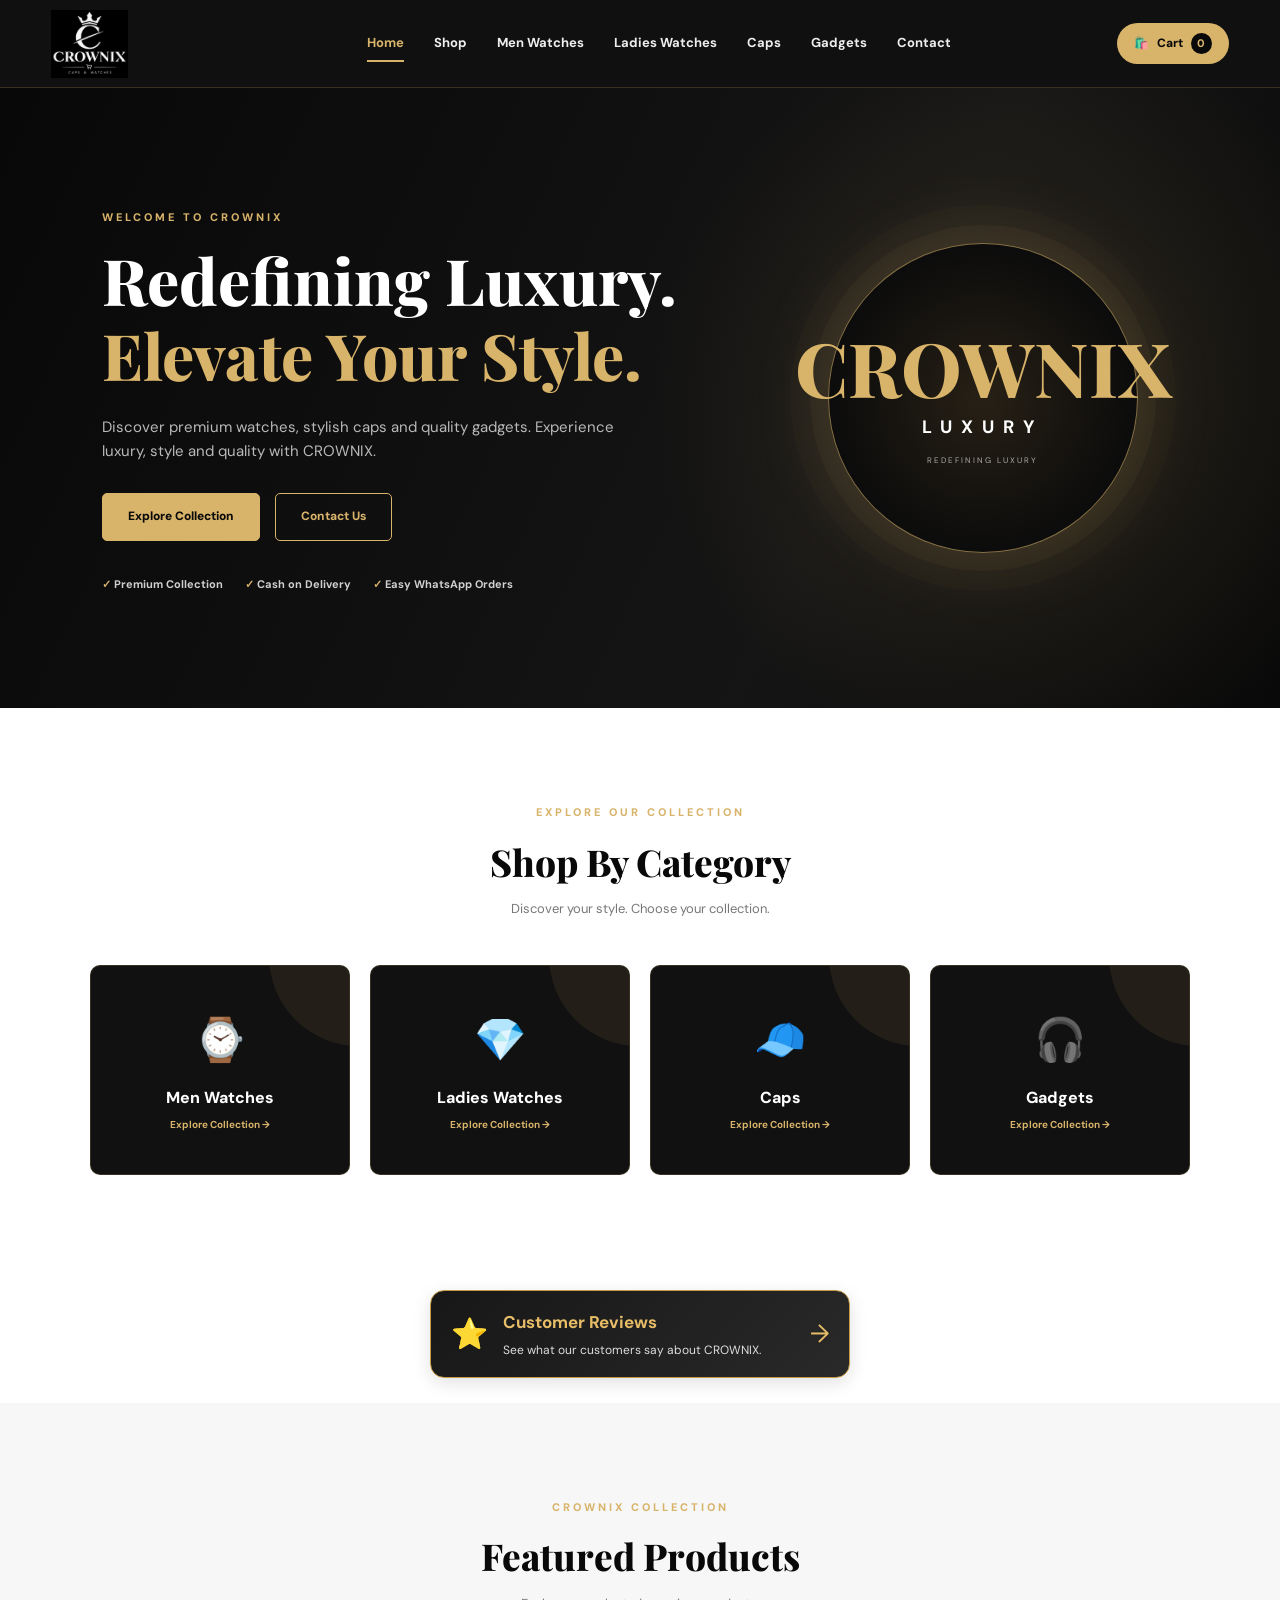
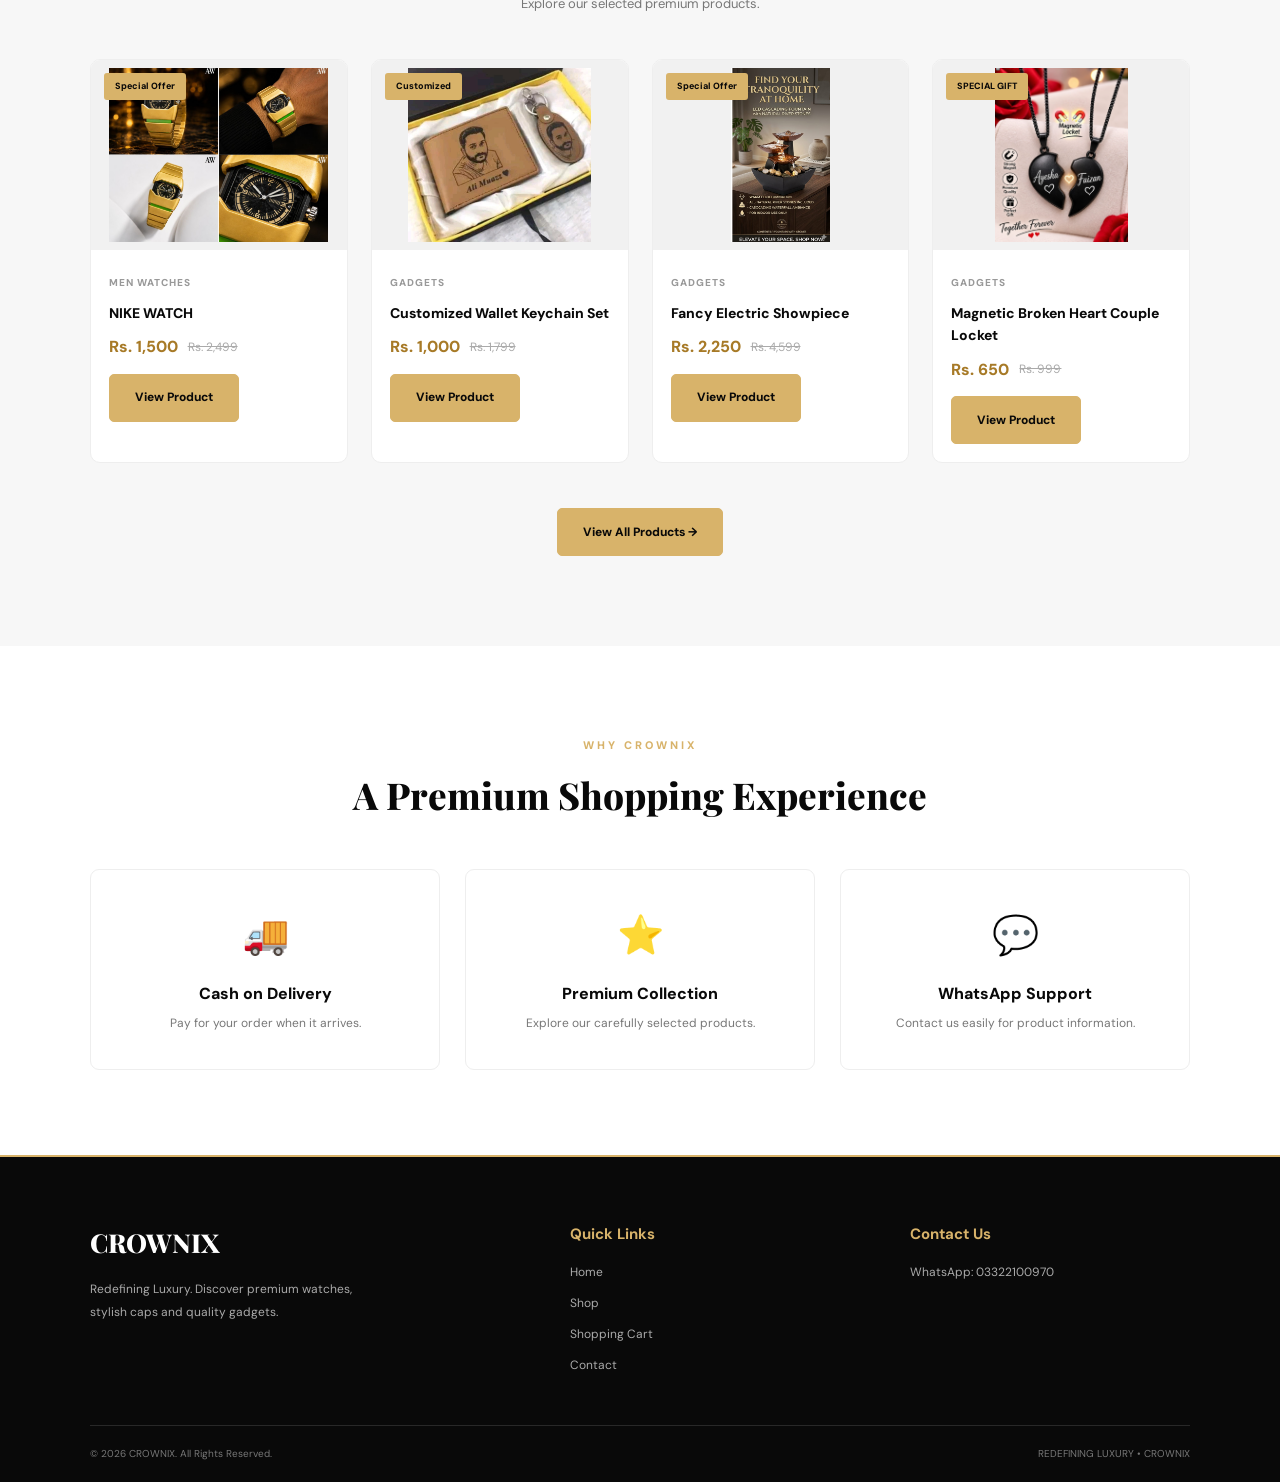
<file: index.html>
<!DOCTYPE html>
<html lang="en">

<head>
    <meta charset="UTF-8">
    <meta name="viewport" content="width=device-width, initial-scale=1.0">

    <title>CROWNIX | Premium Luxury Store</title>

    <meta name="description"
        content="Discover premium men's watches, ladies watches, stylish caps and quality gadgets at CROWNIX. Redefining Luxury.">

    <link rel="preconnect" href="https://fonts.googleapis.com">
    <link rel="preconnect" href="https://fonts.gstatic.com" crossorigin>

    <link href="https://fonts.googleapis.com/css2?family=DM+Sans:wght@400;500;600;700;800&family=Playfair+Display:wght@400;500;600;700;800&display=swap"
        rel="stylesheet">
<link rel="icon" href="Screenshot 2026-11-19 183414.png" type="image/png">

    <link rel="stylesheet" href="style.css">

</head>

<body>

    <!-- HEADER -->
    <header class="site-header">

        <div class="header-container">

            <a href="index.html" class="brand">
                <img
                    src="Screenshot 2026-11-19 183414.png"
                    alt="CROWNIX Logo"
                    class="brand-logo"
                >
            </a>

            <nav class="main-nav" id="mainNav">
                <a href="index.html" class="active">Home</a>
                <a href="shop.html">Shop</a>
                <a href="shop.html?category=Men Watches">Men Watches</a>
                <a href="shop.html?category=Ladies Watches">Ladies Watches</a>
                <a href="shop.html?category=Caps">Caps</a>
                <a href="shop.html?category=Gadgets">Gadgets</a>
                <a href="contact.html">Contact</a>
            </nav>

            <div class="header-actions">

                <a href="cart.html" class="cart-button">
                    <span>🛍️</span>
                    <span>Cart</span>
                    <span class="cart-count" id="cartCount">0</span>
                </a>

                <button class="menu-toggle" id="menuToggle" aria-label="Open menu">
                    ☰
                </button>

            </div>

        </div>

    </header>


    <!-- HERO SECTION -->
    <main>

        <section class="hero-section">

            <div class="hero-content">

                <span class="hero-tag">WELCOME TO CROWNIX</span>

                <h1>
                    Redefining Luxury.
                    <span>Elevate Your Style.</span>
                </h1>

                <p>
                    Discover premium watches, stylish caps and
                    quality gadgets. Experience luxury, style
                    and quality with CROWNIX.
                </p>

                <div class="hero-buttons">

                    <a href="shop.html" class="btn btn-primary">
                        Explore Collection
                    </a>

                    <a href="contact.html" class="btn btn-outline">
                        Contact Us
                    </a>

                </div>

                <div class="hero-features">
                    <span>✓ Premium Collection</span>
                    <span>✓ Cash on Delivery</span>
                    <span>✓ Easy WhatsApp Orders</span>
                </div>

            </div>


            <div class="hero-decoration">

                <div class="hero-circle">

                    <span>CROWNIX</span>

                    <strong>LUXURY</strong>

                    <small>REDEFINING LUXURY</small>

                </div>

            </div>

        </section>


        <!-- CATEGORIES -->
        <section class="categories-section">

            <div class="section-heading">

                <span class="section-tag">EXPLORE OUR COLLECTION</span>

                <h2>Shop By Category</h2>

                <p>Discover your style. Choose your collection.</p>

            </div>


            <div class="category-grid">

                <a href="shop.html?category=Men Watches" class="category-card">

                    <span class="category-icon">⌚</span>

                    <h3>Men Watches</h3>

                    <span>Explore Collection →</span>

                </a>


                <a href="shop.html?category=Ladies Watches" class="category-card">

                    <span class="category-icon">💎</span>

                    <h3>Ladies Watches</h3>

                    <span>Explore Collection →</span>

                </a>


                <a href="shop.html?category=Caps" class="category-card">

                    <span class="category-icon">🧢</span>

                    <h3>Caps</h3>

                    <span>Explore Collection →</span>

                </a>


                <a href="shop.html?category=Gadgets" class="category-card">

                    <span class="category-icon">🎧</span>

                    <h3>Gadgets</h3>

                    <span>Explore Collection →</span>

                </a>

            </div>

        </section>


        <!-- CUSTOMER REVIEWS BOX -->
        <a href="reviews.html" class="review-link-box">

            <div class="review-box-icon">⭐</div>

            <div class="review-box-content">

                <h3>Customer Reviews</h3>

                <p>See what our customers say about CROWNIX.</p>

            </div>

            <span class="review-box-arrow">→</span>

        </a>


        <!-- FEATURED PRODUCTS -->
        <section class="featured-section">

            <div class="section-heading">

                <span class="section-tag">CROWNIX COLLECTION</span>

                <h2>Featured Products</h2>

                <p>Explore our selected premium products.</p>

            </div>


            <div class="product-grid" id="featuredProducts">

                <div class="products-loading">
                    Loading products...
                </div>

            </div>


            <div class="section-footer">

                <a href="shop.html" class="btn btn-primary">
                    View All Products →
                </a>

            </div>

        </section>


        <!-- WHY CHOOSE US -->
        <section class="benefits-section">

            <div class="section-heading">

                <span class="section-tag">WHY CROWNIX</span>

                <h2>A Premium Shopping Experience</h2>

            </div>


            <div class="benefits-grid">


                <div class="benefit-card">

                    <span>🚚</span>

                    <h3>Cash on Delivery</h3>

                    <p>
                        Pay for your order when it arrives.
                    </p>

                </div>


                <div class="benefit-card">

                    <span>⭐</span>

                    <h3>Premium Collection</h3>

                    <p>
                        Explore our carefully selected products.
                    </p>

                </div>


                <div class="benefit-card">

                    <span>💬</span>

                    <h3>WhatsApp Support</h3>

                    <p>
                        Contact us easily for product information.
                    </p>

                </div>


            </div>

        </section>

    </main>


    <!-- FOOTER -->
    <footer class="site-footer">

        <div class="footer-container">


            <div class="footer-brand">

                <h2>CROWNIX</h2>

                <p>
                    Redefining Luxury. Discover premium watches,
                    stylish caps and quality gadgets.
                </p>

            </div>


            <div class="footer-links">

                <h3>Quick Links</h3>

                <a href="index.html">Home</a>
                <a href="shop.html">Shop</a>
                <a href="cart.html">Shopping Cart</a>
                <a href="contact.html">Contact</a>

            </div>


            <div class="footer-contact">

                <h3>Contact Us</h3>

                <p>
                    WhatsApp:

                    <a
                        href="https://wa.me/923322100970"
                        target="_blank"
                        rel="noopener noreferrer"
                    >
                        03322100970
                    </a>
                </p>

            </div>


        </div>


        <div class="footer-bottom">

            <p>© 2026 CROWNIX. All Rights Reserved.</p>

            <p>REDEFINING LUXURY • CROWNIX</p>

        </div>

    </footer>


    <!-- BACK TO TOP -->
    <button id="backToTop" class="back-to-top" aria-label="Back to top">
        ↑
    </button>


    <!-- JAVASCRIPT -->
    <script src="products-data.js"></script>
    <script src="main.js"></script>

</body>

</html>
</file>
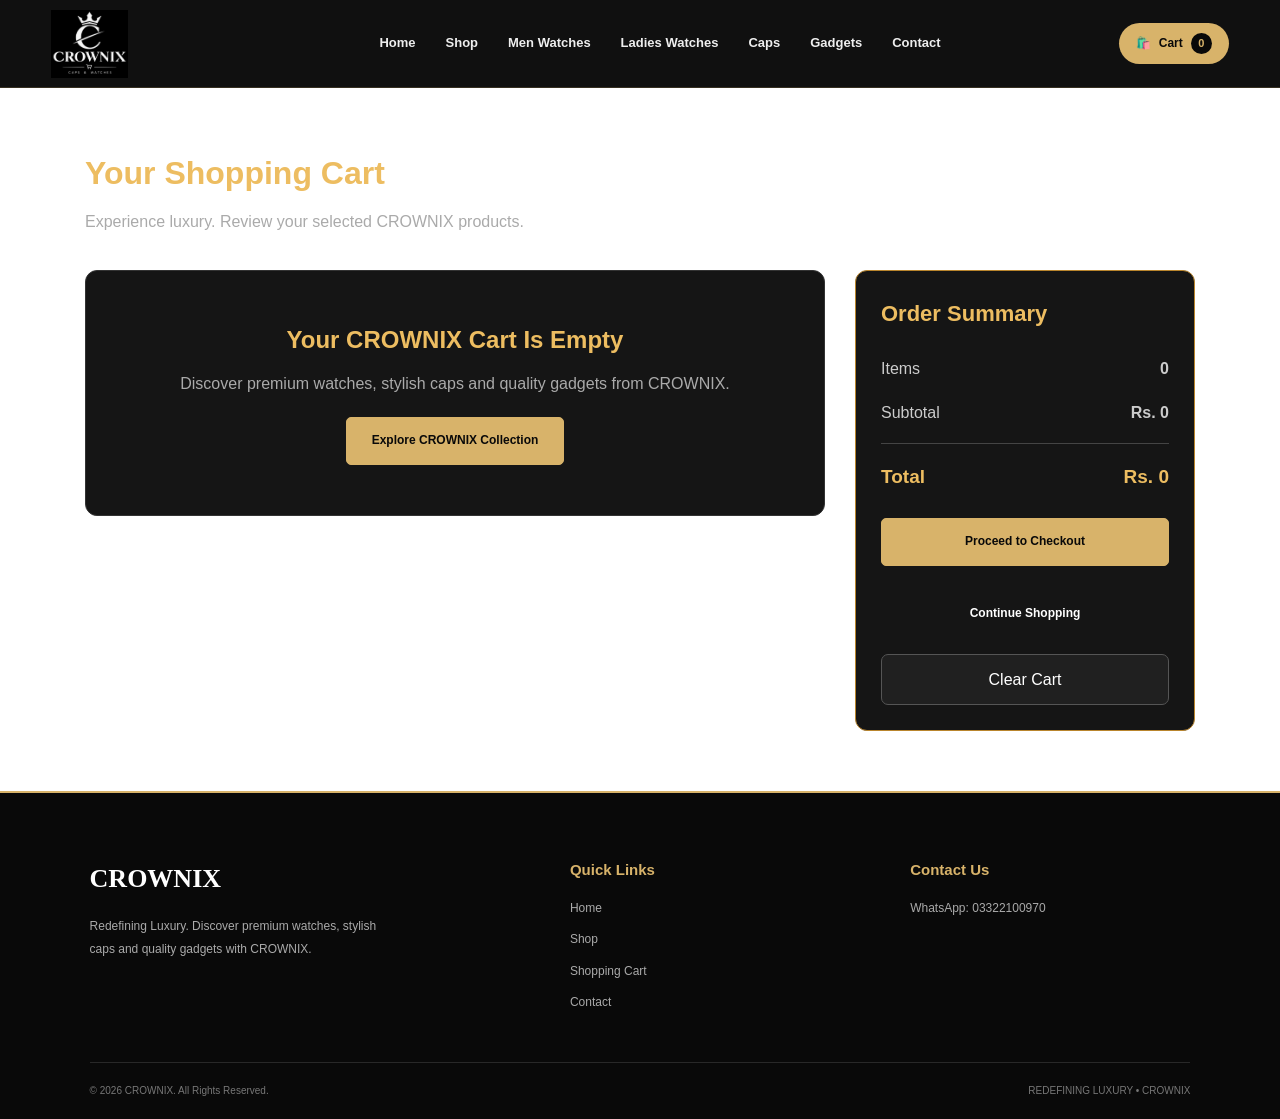
<file: cart.html>
<!DOCTYPE html>
<html lang="en">

<head>
    <meta charset="UTF-8">
    <meta name="viewport" content="width=device-width, initial-scale=1.0">

    <title>Shopping Cart | CROWNIX</title>

    <link rel="icon" href="Screenshot 2026-11-19 183414.png" type="image/png">
    <link rel="stylesheet" href="style.css">

    <style>
        .cart-page {
            max-width: 1150px;
            margin: 60px auto;
            padding: 0 20px;
        }

        .cart-page-title {
            font-size: 32px;
            margin-bottom: 10px;
            color: #edbd61;
        }

        .cart-page-subtitle {
            color: #aaa;
            margin-bottom: 35px;
        }

        .cart-layout {
            display: grid;
            grid-template-columns: 1fr 340px;
            gap: 30px;
            align-items: start;
        }

        .cart-items-container {
            display: flex;
            flex-direction: column;
            gap: 18px;
        }

        .cart-item {
            display: grid;
            grid-template-columns: 120px 1fr auto;
            gap: 20px;
            align-items: center;
            padding: 20px;
            border: 1px solid #333;
            border-radius: 12px;
            background: #151515;
            color: #fff;
        }

        .cart-item-image {
            width: 120px;
            height: 120px;
            background: #202020;
            border-radius: 10px;
            overflow: hidden;
        }

        .cart-item-image img {
            width: 100%;
            height: 100%;
            object-fit: contain;
        }

        .cart-item-details h3 {
            margin: 8px 0;
            font-size: 17px;
        }

        .cart-item-price {
            font-weight: 700;
            color: #edbd61;
        }

        .cart-quantity {
            display: flex;
            align-items: center;
            gap: 12px;
            margin-top: 15px;
        }

        .cart-quantity button {
            width: 32px;
            height: 32px;
            border: 1px solid #b9852d;
            background: #202020;
            color: #edbd61;
            border-radius: 5px;
            cursor: pointer;
            font-size: 18px;
        }

        .cart-item-actions {
            display: flex;
            flex-direction: column;
            align-items: flex-end;
            gap: 18px;
        }

        .remove-cart-item {
            background: transparent;
            border: none;
            color: #e45c50;
            cursor: pointer;
            font-weight: 600;
        }

        .cart-summary {
            padding: 25px;
            background: #151515;
            border: 1px solid #b9852d;
            border-radius: 12px;
            position: sticky;
            top: 100px;
            color: #fff;
        }

        .cart-summary h2 {
            margin-bottom: 25px;
            font-size: 22px;
            color: #edbd61;
        }

        .summary-row {
            display: flex;
            justify-content: space-between;
            gap: 12px;
            margin: 18px 0;
            color: #ccc;
        }

        .summary-total {
            padding-top: 18px;
            border-top: 1px solid #444;
            font-size: 19px;
            font-weight: 700;
            color: #edbd61;
        }

        .checkout-button {
            display: block;
            width: 100%;
            text-align: center;
            margin-top: 25px;
        }

        .clear-cart-button {
            margin-top: 15px;
            width: 100%;
            padding: 12px;
            border: 1px solid #555;
            background: #202020;
            color: #fff;
            cursor: pointer;
            border-radius: 7px;
        }

        .clear-cart-button:hover {
            border-color: #edbd61;
            color: #edbd61;
        }

        .empty-cart {
            text-align: center;
            padding: 50px 20px;
            background: #151515;
            border: 1px solid #333;
            border-radius: 12px;
            grid-column: 1 / -1;
            color: #fff;
        }

        .empty-cart h2 {
            margin-bottom: 12px;
            color: #edbd61;
        }

        .empty-cart p {
            color: #aaa;
            margin-bottom: 20px;
        }

        @media (max-width: 850px) {
            .cart-layout {
                grid-template-columns: 1fr;
            }

            .cart-summary {
                position: static;
            }
        }

        @media (max-width: 550px) {
            .cart-page {
                margin: 35px auto;
            }

            .cart-item {
                grid-template-columns: 85px 1fr;
                gap: 12px;
                padding: 12px;
            }

            .cart-item-image {
                width: 85px;
                height: 85px;
            }

            .cart-item-actions {
                grid-column: 2;
                flex-direction: row;
                justify-content: space-between;
                align-items: center;
            }
        }
    </style>

</head>

<body>

    <!-- HEADER -->

    <header class="site-header">
        <div class="header-container">

            <a href="index.html" class="brand">
                <img
                    src="Screenshot 2026-11-19 183414.png"
                    alt="CROWNIX Logo"
                    class="brand-logo"
                >
            </a>

            <nav class="main-nav" id="mainNav">
                <a href="index.html">Home</a>
                <a href="shop.html">Shop</a>
                <a href="shop.html?category=Men Watches">Men Watches</a>
                <a href="shop.html?category=Ladies Watches">Ladies Watches</a>
                <a href="shop.html?category=Caps">Caps</a>
                <a href="shop.html?category=Gadgets">Gadgets</a>
                <a href="contact.html">Contact</a>
            </nav>

            <div class="header-actions">

                <a href="cart.html" class="cart-button">
                    <span>🛍️</span>
                    <span>Cart</span>
                    <span class="cart-count" id="cartCount">0</span>
                </a>

                <button class="menu-toggle" id="menuToggle" aria-label="Open menu">
                    ☰
                </button>

            </div>

        </div>
    </header>


    <!-- CART PAGE -->

    <main class="cart-page">

        <h1 class="cart-page-title">
            Your Shopping Cart
        </h1>

        <p class="cart-page-subtitle">
            Experience luxury. Review your selected CROWNIX products.
        </p>

        <div class="cart-layout">

            <!-- CART PRODUCTS -->

            <section
                class="cart-items-container"
                id="cartItems"
            >

                <p>Loading your cart...</p>

            </section>


            <!-- CART SUMMARY -->

            <aside class="cart-summary">

                <h2>Order Summary</h2>

                <div class="summary-row">
                    <span>Items</span>
                    <strong id="cartItemCount">0</strong>
                </div>

                <div class="summary-row">
                    <span>Subtotal</span>
                    <strong id="cartSubtotal">Rs. 0</strong>
                </div>

                <div class="summary-row summary-total">
                    <span>Total</span>
                    <strong id="cartTotal">Rs. 0</strong>
                </div>

                <a
                    href="checkout.html"
                    class="btn btn-primary checkout-button"
                >
                    Proceed to Checkout
                </a>

                <a
                    href="shop.html"
                    class="btn btn-secondary checkout-button"
                >
                    Continue Shopping
                </a>

                <button
                    type="button"
                    id="clearCart"
                    class="clear-cart-button"
                >
                    Clear Cart
                </button>

            </aside>

        </div>

    </main>


    <!-- FOOTER -->

    <footer class="site-footer">

        <div class="footer-container">

            <div class="footer-brand">

                <h2>CROWNIX</h2>

                <p>
                    Redefining Luxury. Discover premium watches,
                    stylish caps and quality gadgets with CROWNIX.
                </p>

            </div>

            <div class="footer-links">

                <h3>Quick Links</h3>

                <a href="index.html">Home</a>
                <a href="shop.html">Shop</a>
                <a href="cart.html">Shopping Cart</a>
                <a href="contact.html">Contact</a>

            </div>

            <div class="footer-contact">

                <h3>Contact Us</h3>

                <p>
                    WhatsApp:
                    <a
                        href="https://wa.me/923322100970"
                        target="_blank"
                        rel="noopener noreferrer"
                    >
                        03322100970
                    </a>
                </p>

            </div>

        </div>

        <div class="footer-bottom">

            <p>© 2026 CROWNIX. All Rights Reserved.</p>

            <p>REDEFINING LUXURY • CROWNIX</p>

        </div>

    </footer>


    <!-- JAVASCRIPT -->

    <script src="products-data.js"></script>
    <script src="cart.js"></script>
    <script src="main.js"></script>

</body>

</html>
</file>
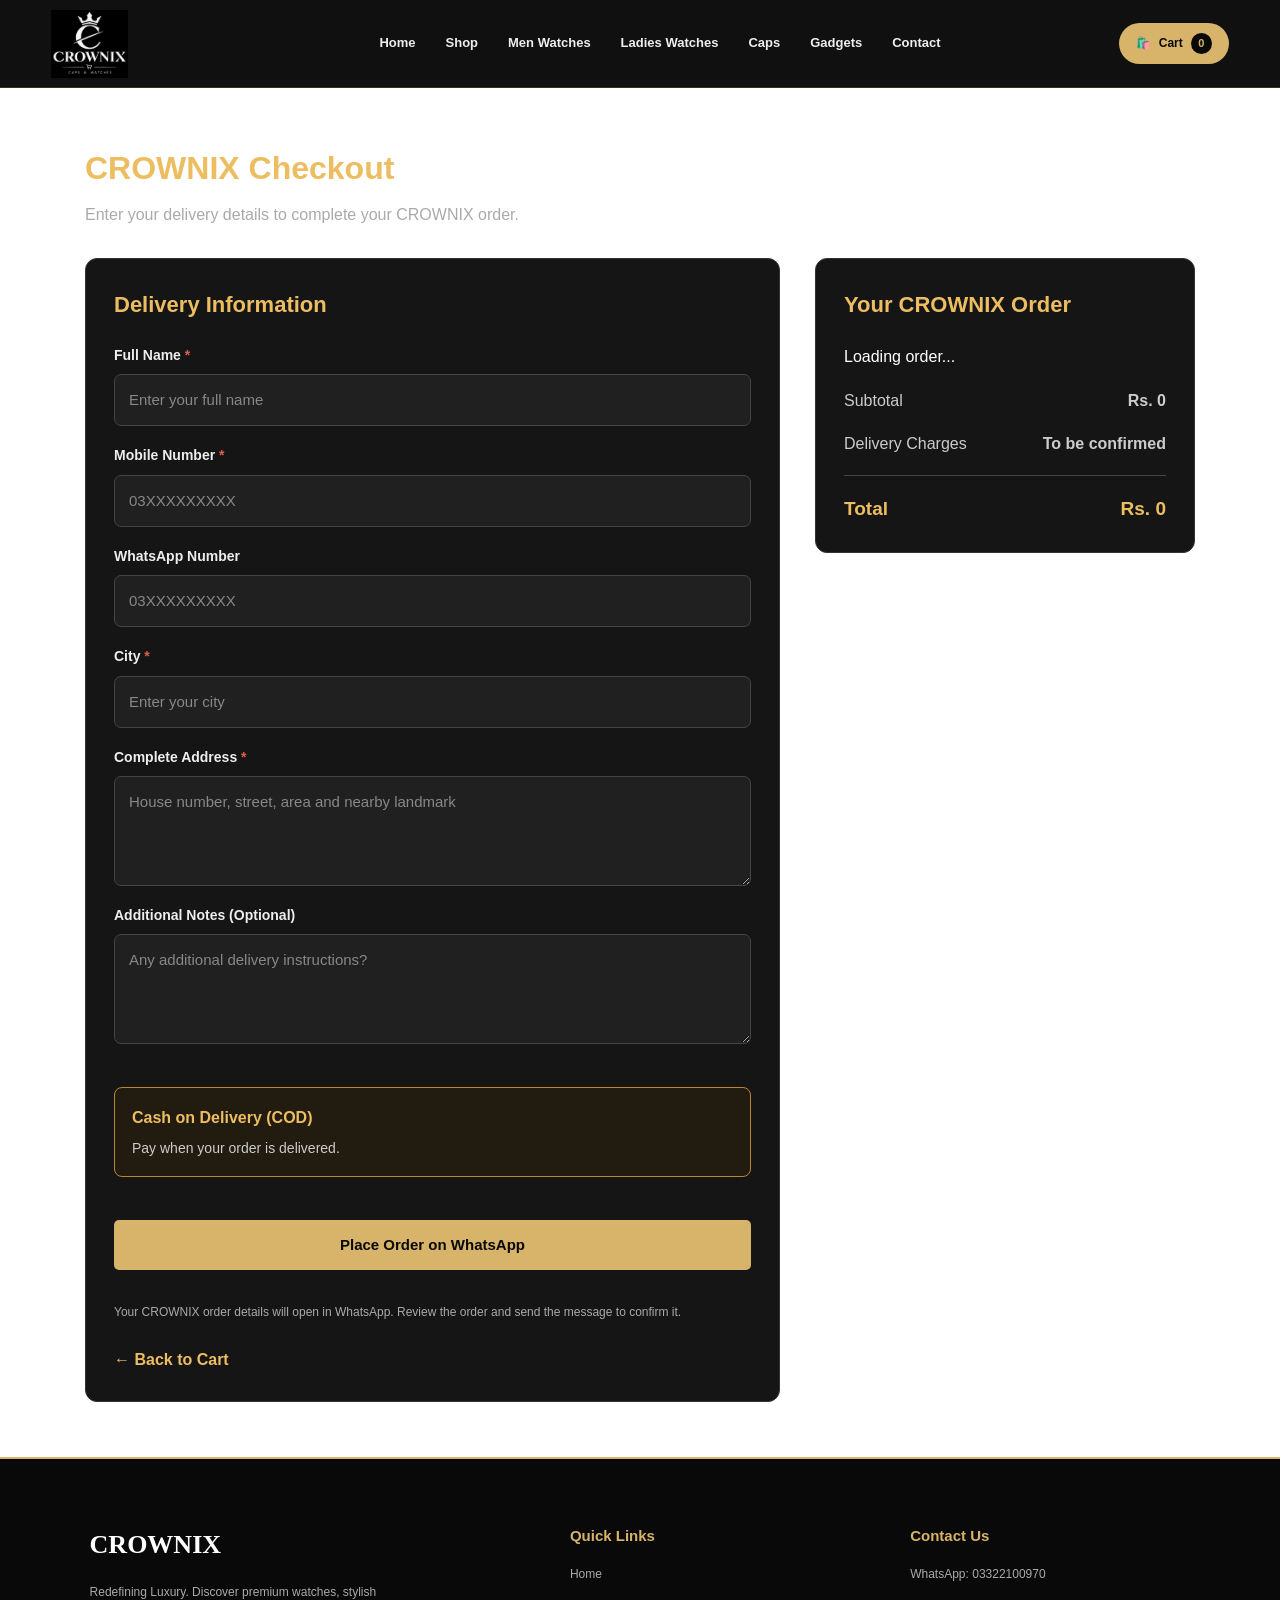
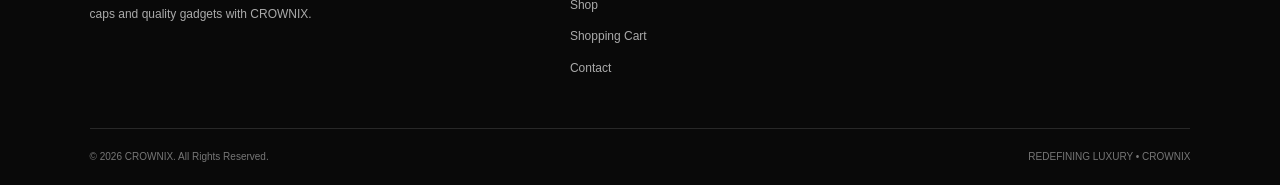
<file: checkout.html>
<!DOCTYPE html>
<html lang="en">

<head>
    <meta charset="UTF-8">
    <meta name="viewport" content="width=device-width, initial-scale=1.0">

    <title>Checkout | CROWNIX</title>

    <meta name="description"
        content="Complete your CROWNIX order. Discover premium watches, caps and gadgets.">

    <link rel="icon" href="Screenshot 2026-11-19 183414.png" type="image/png">
    <link rel="stylesheet" href="style.css">

    <style>
        .checkout-page {
            max-width: 1150px;
            margin: 55px auto;
            padding: 0 20px;
        }

        .checkout-heading {
            margin-bottom: 30px;
        }

        .checkout-heading h1 {
            font-size: 32px;
            margin-bottom: 8px;
            color: #edbd61;
        }

        .checkout-heading p {
            color: #aaa;
        }

        .checkout-layout {
            display: grid;
            grid-template-columns: 1fr 380px;
            gap: 35px;
            align-items: start;
        }

        .checkout-form-section,
        .checkout-summary {
            padding: 28px;
            background: #151515;
            border: 1px solid #333;
            border-radius: 12px;
            color: #fff;
        }

        .checkout-form-section h2,
        .checkout-summary h2 {
            font-size: 22px;
            margin-bottom: 22px;
            color: #edbd61;
        }

        .checkout-form {
            display: grid;
            gap: 18px;
        }

        .form-group {
            display: flex;
            flex-direction: column;
            gap: 8px;
        }

        .form-group label {
            font-weight: 600;
            font-size: 14px;
            color: #eee;
        }

        .form-group input,
        .form-group textarea {
            width: 100%;
            padding: 13px 14px;
            border: 1px solid #444;
            border-radius: 7px;
            background: #202020;
            color: #fff;
            font-family: inherit;
            font-size: 15px;
            outline: none;
        }

        .form-group input:focus,
        .form-group textarea:focus {
            border-color: #d8b36a;
        }

        .form-group input::placeholder,
        .form-group textarea::placeholder {
            color: #888;
        }

        .form-group textarea {
            min-height: 110px;
            resize: vertical;
        }

        .required-star {
            color: #e45c50;
        }

        .checkout-item {
            display: flex;
            justify-content: space-between;
            gap: 15px;
            padding: 15px 0;
            border-bottom: 1px solid #333;
            color: #eee;
        }

        .checkout-item h4 {
            font-size: 14px;
            margin-bottom: 5px;
        }

        .checkout-item p {
            color: #aaa;
            font-size: 13px;
        }

        .checkout-item strong {
            white-space: nowrap;
            color: #edbd61;
        }

        .checkout-total-row {
            display: flex;
            justify-content: space-between;
            gap: 15px;
            margin-top: 18px;
            color: #ccc;
        }

        .checkout-grand-total {
            padding-top: 18px;
            margin-top: 18px;
            border-top: 1px solid #444;
            color: #edbd61;
            font-size: 19px;
            font-weight: 700;
        }

        .payment-method {
            margin-top: 25px;
            padding: 17px;
            border: 1px solid #b9852d;
            background: #211b10;
            border-radius: 8px;
        }

        .payment-method strong {
            display: block;
            margin-bottom: 6px;
            color: #edbd61;
        }

        .payment-method p {
            color: #ccc;
            font-size: 14px;
        }

        #placeOrder {
            width: 100%;
            margin-top: 25px;
            border: none;
            cursor: pointer;
            font-size: 15px;
        }

        #placeOrder:disabled {
            opacity: 0.5;
            cursor: not-allowed;
        }

        .checkout-note {
            color: #aaa;
            font-size: 12px;
            line-height: 1.6;
            margin-top: 15px;
        }

        .checkout-back {
            display: inline-block;
            margin-top: 25px;
            color: #edbd61;
            text-decoration: none;
            font-weight: 600;
        }

        @media (max-width: 850px) {
            .checkout-layout {
                grid-template-columns: 1fr;
            }
        }

        @media (max-width: 500px) {
            .checkout-page {
                margin: 30px auto;
            }

            .checkout-form-section,
            .checkout-summary {
                padding: 20px;
            }
        }
    </style>

</head>

<body>

    <!-- HEADER -->

    <header class="site-header">

        <div class="header-container">

            <a href="index.html" class="brand">
                <img
                    src="Screenshot 2026-11-19 183414.png"
                    alt="CROWNIX Logo"
                    class="brand-logo"
                >
            </a>

            <nav class="main-nav" id="mainNav">
                <a href="index.html">Home</a>
                <a href="shop.html">Shop</a>
                <a href="shop.html?category=Men Watches">Men Watches</a>
                <a href="shop.html?category=Ladies Watches">Ladies Watches</a>
                <a href="shop.html?category=Caps">Caps</a>
                <a href="shop.html?category=Gadgets">Gadgets</a>
                <a href="contact.html">Contact</a>
            </nav>

            <div class="header-actions">

                <a href="cart.html" class="cart-button">
                    <span>🛍️</span>
                    <span>Cart</span>
                    <span class="cart-count" id="cartCount">0</span>
                </a>

                <button class="menu-toggle" id="menuToggle" aria-label="Open menu">
                    ☰
                </button>

            </div>

        </div>

    </header>


    <!-- CHECKOUT -->

    <main class="checkout-page">

        <div class="checkout-heading">

            <h1>CROWNIX Checkout</h1>

            <p>
                Enter your delivery details to complete your CROWNIX order.
            </p>

        </div>


        <div class="checkout-layout">


            <!-- CUSTOMER FORM -->

            <section class="checkout-form-section">

                <h2>Delivery Information</h2>

                <form id="checkoutForm" class="checkout-form">

                    <div class="form-group">

                        <label for="fullName">
                            Full Name <span class="required-star">*</span>
                        </label>

                        <input
                            type="text"
                            id="fullName"
                            name="fullName"
                            placeholder="Enter your full name"
                            autocomplete="name"
                            required
                        >

                    </div>


                    <div class="form-group">

                        <label for="phone">
                            Mobile Number <span class="required-star">*</span>
                        </label>

                        <input
                            type="tel"
                            id="phone"
                            name="phone"
                            placeholder="03XXXXXXXXX"
                            autocomplete="tel"
                            pattern="[0-9+\-\s]{10,16}"
                            required
                        >

                    </div>


                    <div class="form-group">

                        <label for="whatsapp">
                            WhatsApp Number
                        </label>

                        <input
                            type="tel"
                            id="whatsapp"
                            name="whatsapp"
                            placeholder="03XXXXXXXXX"
                        >

                    </div>


                    <div class="form-group">

                        <label for="city">
                            City <span class="required-star">*</span>
                        </label>

                        <input
                            type="text"
                            id="city"
                            name="city"
                            placeholder="Enter your city"
                            autocomplete="address-level2"
                            required
                        >

                    </div>


                    <div class="form-group">

                        <label for="address">
                            Complete Address
                            <span class="required-star">*</span>
                        </label>

                        <textarea
                            id="address"
                            name="address"
                            placeholder="House number, street, area and nearby landmark"
                            autocomplete="street-address"
                            required
                        ></textarea>

                    </div>


                    <div class="form-group">

                        <label for="notes">
                            Additional Notes (Optional)
                        </label>

                        <textarea
                            id="notes"
                            name="notes"
                            placeholder="Any additional delivery instructions?"
                        ></textarea>

                    </div>


                    <div class="payment-method">

                        <strong>Cash on Delivery (COD)</strong>

                        <p>
                            Pay when your order is delivered.
                        </p>

                    </div>


                    <button
                        type="submit"
                        id="placeOrder"
                        class="btn btn-primary"
                    >
                        Place Order on WhatsApp
                    </button>

                    <p class="checkout-note">
                        Your CROWNIX order details will open in WhatsApp.
                        Review the order and send the message to confirm it.
                    </p>

                </form>


                <a href="cart.html" class="checkout-back">
                    ← Back to Cart
                </a>

            </section>


            <!-- ORDER SUMMARY -->

            <aside class="checkout-summary">

                <h2>Your CROWNIX Order</h2>

                <div id="checkoutItems">

                    <p>Loading order...</p>

                </div>


                <div class="checkout-total-row">

                    <span>Subtotal</span>

                    <strong id="checkoutSubtotal">
                        Rs. 0
                    </strong>

                </div>


                <div class="checkout-total-row">

                    <span>Delivery Charges</span>

                    <strong id="checkoutDelivery">
                        To be confirmed
                    </strong>

                </div>


                <div class="checkout-total-row checkout-grand-total">

                    <span>Total</span>

                    <strong id="checkoutTotal">
                        Rs. 0
                    </strong>

                </div>

            </aside>

        </div>

    </main>


    <!-- FOOTER -->

    <footer class="site-footer">

        <div class="footer-container">

            <div class="footer-brand">

                <h2>CROWNIX</h2>

                <p>
                    Redefining Luxury. Discover premium watches,
                    stylish caps and quality gadgets with CROWNIX.
                </p>

            </div>


            <div class="footer-links">

                <h3>Quick Links</h3>

                <a href="index.html">Home</a>
                <a href="shop.html">Shop</a>
                <a href="cart.html">Shopping Cart</a>
                <a href="contact.html">Contact</a>

            </div>


            <div class="footer-contact">

                <h3>Contact Us</h3>

                <p>
                    WhatsApp:

                    <a
                        href="https://wa.me/923322100970"
                        target="_blank"
                        rel="noopener noreferrer"
                    >
                        03322100970
                    </a>
                </p>

            </div>

        </div>


        <div class="footer-bottom">

            <p>© 2026 CROWNIX. All Rights Reserved.</p>

            <p>REDEFINING LUXURY • CROWNIX</p>

        </div>

    </footer>


    <!-- JAVASCRIPT -->

    <script src="products-data.js"></script>
    <script src="checkout.js"></script>
    <script src="main.js"></script>

</body>

</html>
</file>
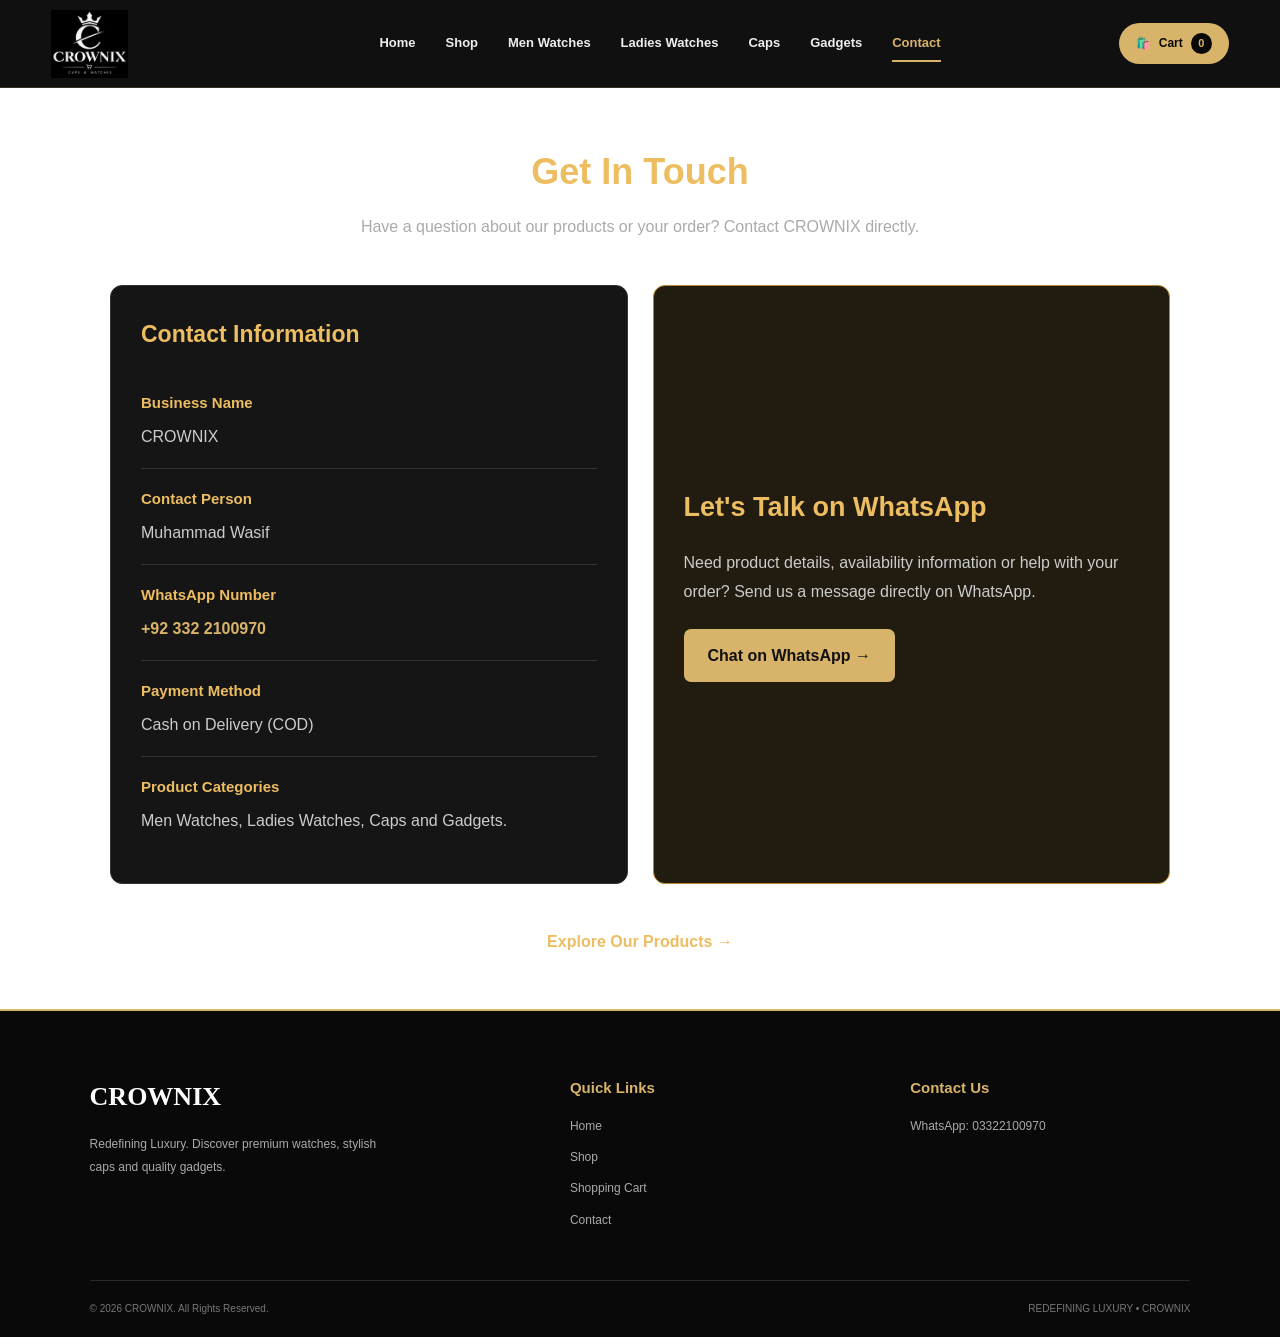
<file: contact.html>
<!DOCTYPE html>
<html lang="en">

<head>
    <meta charset="UTF-8">
    <meta name="viewport" content="width=device-width, initial-scale=1.0">

    <title>Contact Us | CROWNIX</title>

    <meta name="description"
        content="Contact CROWNIX for premium watches, stylish caps and quality gadgets.">

    <link rel="icon" href="Screenshot 2026-11-19 183414.png" type="image/png">
    <link rel="stylesheet" href="style.css">

    <style>
        .contact-page {
            max-width: 1100px;
            margin: 55px auto;
            padding: 0 20px;
        }

        .contact-heading {
            text-align: center;
            margin-bottom: 45px;
        }

        .contact-heading h1 {
            font-size: 36px;
            margin-bottom: 12px;
            color: #edbd61;
        }

        .contact-heading p {
            color: #aaa;
            line-height: 1.7;
        }

        .contact-layout {
            display: grid;
            grid-template-columns: 1fr 1fr;
            gap: 25px;
        }

        .contact-card {
            padding: 30px;
            border: 1px solid #333;
            border-radius: 12px;
            background: #151515;
            color: #fff;
        }

        .contact-card h2 {
            font-size: 23px;
            margin-bottom: 20px;
            color: #edbd61;
        }

        .contact-detail {
            padding: 18px 0;
            border-bottom: 1px solid #333;
        }

        .contact-detail:last-child {
            border-bottom: none;
        }

        .contact-detail h3 {
            font-size: 15px;
            margin-bottom: 8px;
            color: #edbd61;
        }

        .contact-detail p {
            color: #ccc;
            line-height: 1.7;
            overflow-wrap: anywhere;
        }

        .contact-detail a {
            color: #d8b36a;
            text-decoration: none;
            font-weight: 600;
        }

        .whatsapp-card {
            display: flex;
            flex-direction: column;
            justify-content: center;
            background: #211b10;
            border: 1px solid #b9852d;
        }

        .whatsapp-card h2 {
            font-size: 27px;
        }

        .whatsapp-card p {
            color: #ccc;
            line-height: 1.8;
            margin-bottom: 22px;
        }

        .whatsapp-button {
            display: inline-block;
            width: fit-content;
            padding: 14px 24px;
            border-radius: 7px;
            background: #d8b36a;
            color: #111;
            font-weight: 700;
            text-decoration: none;
            transition: 0.3s;
        }

        .whatsapp-button:hover {
            background: #edbd61;
            transform: translateY(-2px);
        }

        .contact-bottom {
            text-align: center;
            margin-top: 45px;
        }

        .contact-bottom a {
            color: #edbd61;
            text-decoration: none;
            font-weight: 600;
        }

        @media (max-width: 750px) {
            .contact-layout {
                grid-template-columns: 1fr;
            }

            .contact-heading h1 {
                font-size: 29px;
            }
        }

        @media (max-width: 450px) {
            .contact-card {
                padding: 22px;
            }
        }
    </style>

</head>

<body>

    <!-- HEADER -->
    <header class="site-header">
        <div class="header-container">

            <a href="index.html" class="brand">
                <img
                    src="Screenshot 2026-11-19 183414.png"
                    alt="CROWNIX Logo"
                    class="brand-logo"
                >
            </a>

            <nav class="main-nav" id="mainNav">
                <a href="index.html">Home</a>
                <a href="shop.html">Shop</a>
                <a href="shop.html?category=Men Watches">Men Watches</a>
                <a href="shop.html?category=Ladies Watches">Ladies Watches</a>
                <a href="shop.html?category=Caps">Caps</a>
                <a href="shop.html?category=Gadgets">Gadgets</a>
                <a href="contact.html" class="active">Contact</a>
            </nav>

            <div class="header-actions">

                <a href="cart.html" class="cart-button">
                    <span>🛍️</span>
                    <span>Cart</span>
                    <span class="cart-count" id="cartCount">0</span>
                </a>

                <button class="menu-toggle" id="menuToggle" aria-label="Open menu">
                    ☰
                </button>

            </div>

        </div>
    </header>


    <!-- CONTACT PAGE -->

    <main class="contact-page">

        <section class="contact-heading">

            <h1>Get In Touch</h1>

            <p>
                Have a question about our products or your order?
                Contact CROWNIX directly.
            </p>

        </section>


        <section class="contact-layout">


            <!-- BUSINESS DETAILS -->

            <div class="contact-card">

                <h2>Contact Information</h2>


                <div class="contact-detail">

                    <h3>Business Name</h3>

                    <p>CROWNIX</p>

                </div>


                <div class="contact-detail">

                    <h3>Contact Person</h3>

                    <p>Muhammad Wasif</p>

                </div>


                <div class="contact-detail">

                    <h3>WhatsApp Number</h3>

                    <p>
                        <a href="https://wa.me/923322100970"
                           target="_blank"
                           rel="noopener noreferrer">
                            +92 332 2100970
                        </a>
                    </p>

                </div>


                <div class="contact-detail">

                    <h3>Payment Method</h3>

                    <p>Cash on Delivery (COD)</p>

                </div>


                <div class="contact-detail">

                    <h3>Product Categories</h3>

                    <p>
                        Men Watches, Ladies Watches, Caps and Gadgets.
                    </p>

                </div>

            </div>


            <!-- WHATSAPP CONTACT -->

            <div class="contact-card whatsapp-card">

                <h2>Let's Talk on WhatsApp</h2>

                <p>
                    Need product details, availability information
                    or help with your order?

                    Send us a message directly on WhatsApp.
                </p>

                <a
                    href="https://wa.me/923322100970?text=Hello%20CROWNIX%2C%20I%20need%20some%20information%20about%20your%20products."
                    target="_blank"
                    rel="noopener noreferrer"
                    class="whatsapp-button"
                >
                    Chat on WhatsApp →
                </a>

            </div>

        </section>


        <div class="contact-bottom">

            <a href="shop.html">
                Explore Our Products →
            </a>

        </div>

    </main>


    <!-- FOOTER -->
    <footer class="site-footer">

        <div class="footer-container">

            <div class="footer-brand">
                <h2>CROWNIX</h2>

                <p>
                    Redefining Luxury. Discover premium watches,
                    stylish caps and quality gadgets.
                </p>
            </div>

            <div class="footer-links">
                <h3>Quick Links</h3>
                <a href="index.html">Home</a>
                <a href="shop.html">Shop</a>
                <a href="cart.html">Shopping Cart</a>
                <a href="contact.html">Contact</a>
            </div>

            <div class="footer-contact">
                <h3>Contact Us</h3>

                <p>
                    WhatsApp:
                    <a href="https://wa.me/923322100970"
                       target="_blank"
                       rel="noopener noreferrer">
                        03322100970
                    </a>
                </p>
            </div>

        </div>

        <div class="footer-bottom">
            <p>© 2026 CROWNIX. All Rights Reserved.</p>
            <p>REDEFINING LUXURY • CROWNIX</p>
        </div>

    </footer>


    <!-- JAVASCRIPT -->

    <script src="main.js"></script>

</body>

</html>
</file>
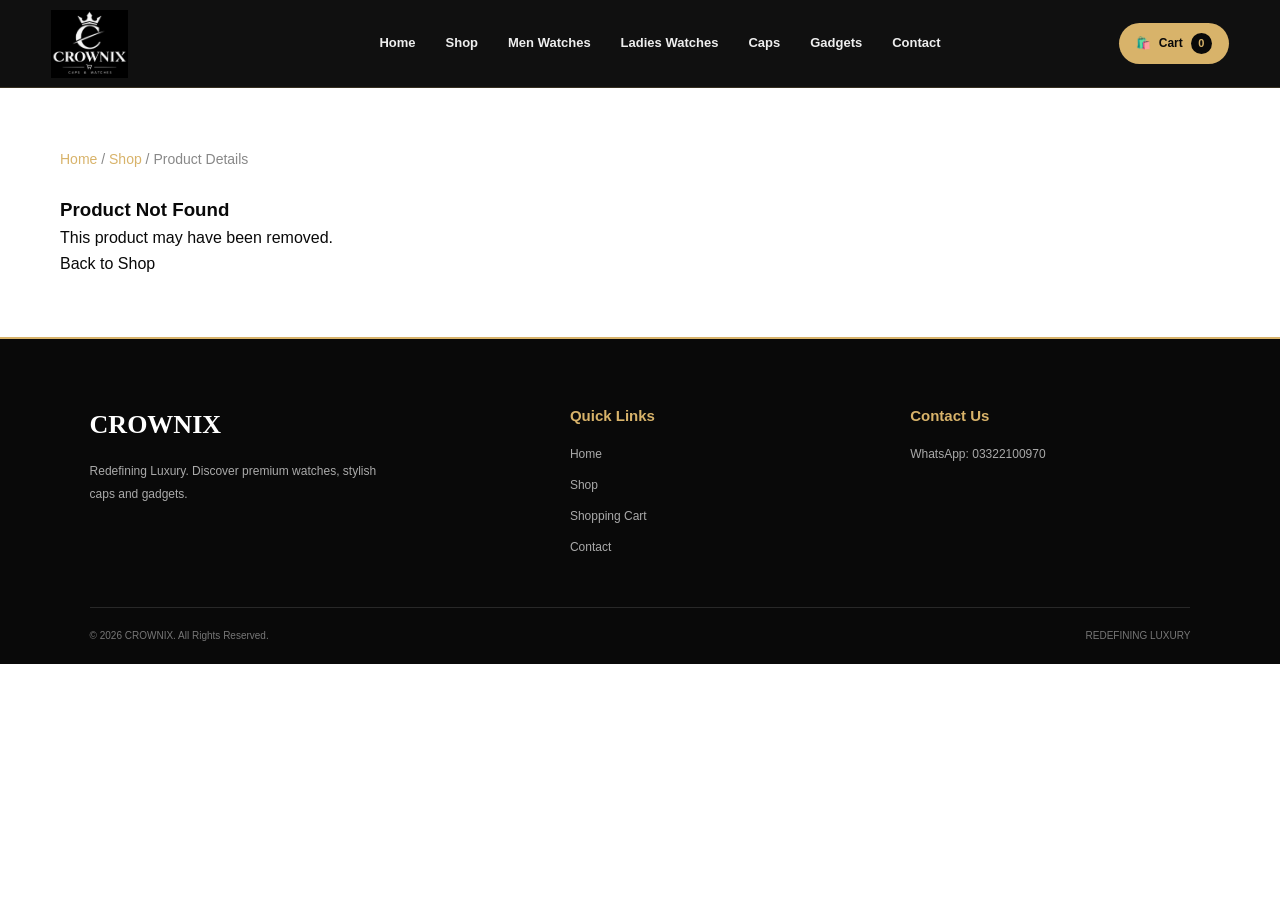
<file: product.html>
<!DOCTYPE html>
<html lang="en">

<head>
    <meta charset="UTF-8">
    <meta name="viewport" content="width=device-width, initial-scale=1.0">

    <title>Product Details | CROWNIX</title>

    <meta name="description"
        content="Explore premium watches, caps and gadgets at CROWNIX. Redefining Luxury.">

    <link rel="icon" href="Screenshot 2026-11-19 183414.png">
    <link rel="stylesheet" href="style.css">

    <!-- Product Page Additional Styling -->
    <style>
        .product-details-section {
            max-width: 1200px;
            margin: 60px auto;
            padding: 0 20px;
        }

        .product-details-layout {
            display: grid;
            grid-template-columns: 1fr 1fr;
            gap: 55px;
            align-items: start;
        }

        .main-product-image-wrap {
            position: relative;
            overflow: hidden;
            border-radius: 18px;
            background: #151515;
            aspect-ratio: 1 / 1;
            border: 1px solid rgba(216, 179, 106, 0.2);
        }

        .main-product-image-wrap img {
            width: 100%;
            height: 100%;
            object-fit: contain;
            transition: opacity 0.3s ease, transform 0.4s ease;
        }

        .main-product-image-wrap:hover img {
            transform: scale(1.05);
        }

        .gallery-arrow {
            position: absolute;
            top: 50%;
            transform: translateY(-50%);
            width: 42px;
            height: 42px;
            border: 1px solid #d8b36a;
            border-radius: 50%;
            background: #111;
            color: #edbd61;
            font-size: 24px;
            cursor: pointer;
            z-index: 2;
            transition: 0.3s ease;
        }

        .gallery-arrow:hover {
            background: #edbd61;
            color: #111;
        }

        #previousImage {
            left: 12px;
        }

        #nextImage {
            right: 12px;
        }

        .product-thumbnails {
            display: flex;
            gap: 12px;
            margin-top: 15px;
            flex-wrap: wrap;
        }

        .product-thumbnail {
            width: 75px;
            height: 75px;
            padding: 4px;
            border: 2px solid #333;
            border-radius: 10px;
            background: #151515;
            cursor: pointer;
            overflow: hidden;
        }

        .product-thumbnail.active {
            border-color: #d8b36a;
        }

        .product-thumbnail img {
            width: 100%;
            height: 100%;
            object-fit: contain;
        }

        .product-details-info {
            padding-top: 15px;
        }

        .product-details-info h1 {
            font-size: clamp(26px, 4vw, 38px);
            margin: 12px 0;
        }

        .product-details-price {
            display: flex;
            align-items: center;
            gap: 15px;
            margin: 20px 0;
            font-size: 24px;
            font-weight: 700;
        }

        .product-details-old-price {
            color: #999;
            text-decoration: line-through;
            font-size: 17px;
        }

        .product-details-description {
            line-height: 1.8;
            color: #aaa;
            margin: 20px 0;
        }

        .product-quantity-control {
            display: flex;
            align-items: center;
            gap: 15px;
            margin: 25px 0;
        }

        .product-quantity-control button {
            width: 38px;
            height: 38px;
            border: 1px solid #d8b36a;
            background: #151515;
            color: #edbd61;
            font-size: 20px;
            cursor: pointer;
            border-radius: 6px;
        }

        .product-quantity-control input {
            width: 55px;
            height: 38px;
            text-align: center;
            border: 1px solid #444;
            border-radius: 6px;
            background: #151515;
            color: #fff;
        }

        #addToCart {
            width: 100%;
            max-width: 320px;
            border: none;
            cursor: pointer;
            margin-top: 10px;
        }

        .product-delivery-note {
            margin-top: 25px;
            padding: 15px;
            background: #151515;
            border-left: 3px solid #d8b36a;
            line-height: 1.7;
            color: #ccc;
        }

        .product-delivery-note strong {
            color: #edbd61;
        }

        .product-breadcrumb {
            margin-bottom: 25px;
            color: #888;
            font-size: 14px;
        }

        .product-breadcrumb a {
            color: #d8b36a;
            text-decoration: none;
        }

        @media (max-width: 750px) {
            .product-details-section {
                margin: 30px auto;
            }

            .product-details-layout {
                grid-template-columns: 1fr;
                gap: 25px;
            }

            .product-details-info {
                padding-top: 0;
            }
        }
    </style>
</head>

<body>

    <!-- HEADER -->
    <header class="site-header">
        <div class="header-container">

            <a href="index.html" class="brand">
                <img
                    src="Screenshot 2026-11-19 183414.png"
                    alt="CROWNIX Logo"
                    class="brand-logo"
                >
            </a>

            <nav class="main-nav" id="navMenu">
                <a href="index.html">Home</a>
                <a href="shop.html">Shop</a>
                <a href="shop.html?category=Men%20Watches">Men Watches</a>
                <a href="shop.html?category=Ladies%20Watches">Ladies Watches</a>
                <a href="shop.html?category=Caps">Caps</a>
                <a href="shop.html?category=Gadgets">Gadgets</a>
                <a href="contact.html">Contact</a>
            </nav>

            <div class="header-actions">

                <a href="cart.html" class="cart-button">
                    <span>🛍️</span>
                    <span>Cart</span>
                    <span class="cart-count" id="cartCount">0</span>
                </a>

                <button
                    class="menu-toggle"
                    id="menuToggle"
                    aria-label="Open menu"
                    aria-expanded="false"
                >
                    ☰
                </button>

            </div>

        </div>
    </header>


    <!-- PRODUCT DETAILS -->
    <main>

        <section class="product-details-section">

            <div class="product-breadcrumb">

                <a href="index.html">Home</a>
                /
                <a href="shop.html">Shop</a>
                /
                <span>Product Details</span>

            </div>


            <div id="productDetails">

                <div class="product-details-layout">

                    <!-- PRODUCT IMAGES -->
                    <div class="product-gallery">

                        <div class="main-product-image-wrap">

                            <button
                                type="button"
                                class="gallery-arrow"
                                id="previousImage"
                                aria-label="Previous image"
                            >
                                &#10094;
                            </button>

                            <img
                                id="mainProductImage"
                                src=""
                                alt="Product Image"
                            >

                            <button
                                type="button"
                                class="gallery-arrow"
                                id="nextImage"
                                aria-label="Next image"
                            >
                                &#10095;
                            </button>

                        </div>


                        <div
                            class="product-thumbnails"
                            id="productThumbnails"
                        ></div>

                    </div>


                    <!-- PRODUCT INFORMATION -->
                    <div class="product-details-info">

                        <span
                            class="product-category"
                            id="productCategory"
                        ></span>

                        <h1 id="productName">
                            Loading Product...
                        </h1>

                        <div class="product-details-price">

                            <span
                                class="current-price"
                                id="productPrice"
                            ></span>

                            <span
                                class="product-details-old-price"
                                id="productOldPrice"
                            ></span>

                        </div>


                        <p
                            class="product-details-description"
                            id="productDescription"
                        ></p>


                        <!-- QUANTITY -->
                        <div class="product-quantity-control">

                            <strong>Quantity:</strong>

                            <button
                                type="button"
                                id="quantityMinus"
                                aria-label="Decrease quantity"
                            >
                                −
                            </button>

                            <input
                                type="number"
                                id="productQuantity"
                                value="1"
                                min="1"
                                readonly
                            >

                            <button
                                type="button"
                                id="quantityPlus"
                                aria-label="Increase quantity"
                            >
                                +
                            </button>

                        </div>


                        <!-- ADD TO CART -->
                        <button
                            type="button"
                            class="btn btn-primary"
                            id="addToCart"
                        >
                            Add to Cart
                        </button>


                        <!-- DELIVERY INFORMATION -->
                        <div class="product-delivery-note">

                            <strong>CROWNIX Shopping</strong>

                            <p>
                                Cash on Delivery Available.
                                Order securely through WhatsApp.
                            </p>

                        </div>

                    </div>

                </div>

            </div>

        </section>

    </main>


    <!-- CROWNIX FOOTER -->
    <footer class="site-footer">

        <div class="footer-container">

            <div class="footer-brand">
                <h2>CROWNIX</h2>
                <p>
                    Redefining Luxury. Discover premium watches,
                    stylish caps and gadgets.
                </p>
            </div>

            <div class="footer-links">
                <h3>Quick Links</h3>
                <a href="index.html">Home</a>
                <a href="shop.html">Shop</a>
                <a href="cart.html">Shopping Cart</a>
                <a href="contact.html">Contact</a>
            </div>

            <div class="footer-contact">
                <h3>Contact Us</h3>

                <p>
                    WhatsApp:
                    <a
                        href="https://wa.me/923322100970"
                        target="_blank"
                        rel="noopener noreferrer"
                    >
                        03322100970
                    </a>
                </p>
            </div>

        </div>

        <div class="footer-bottom">
            <p>
                © <span id="currentYear">2026</span> CROWNIX.
                All Rights Reserved.
            </p>
            <p>REDEFINING LUXURY</p>
        </div>

    </footer>


    <!-- BACK TO TOP -->
    <button
        id="backToTop"
        class="back-to-top"
        aria-label="Back to top"
    >
        ↑
    </button>


    <!-- JAVASCRIPT FILES -->
    <script src="products-data.js"></script>
    <script src="product.js"></script>
    <script src="main.js"></script>

</body>

</html>
</file>
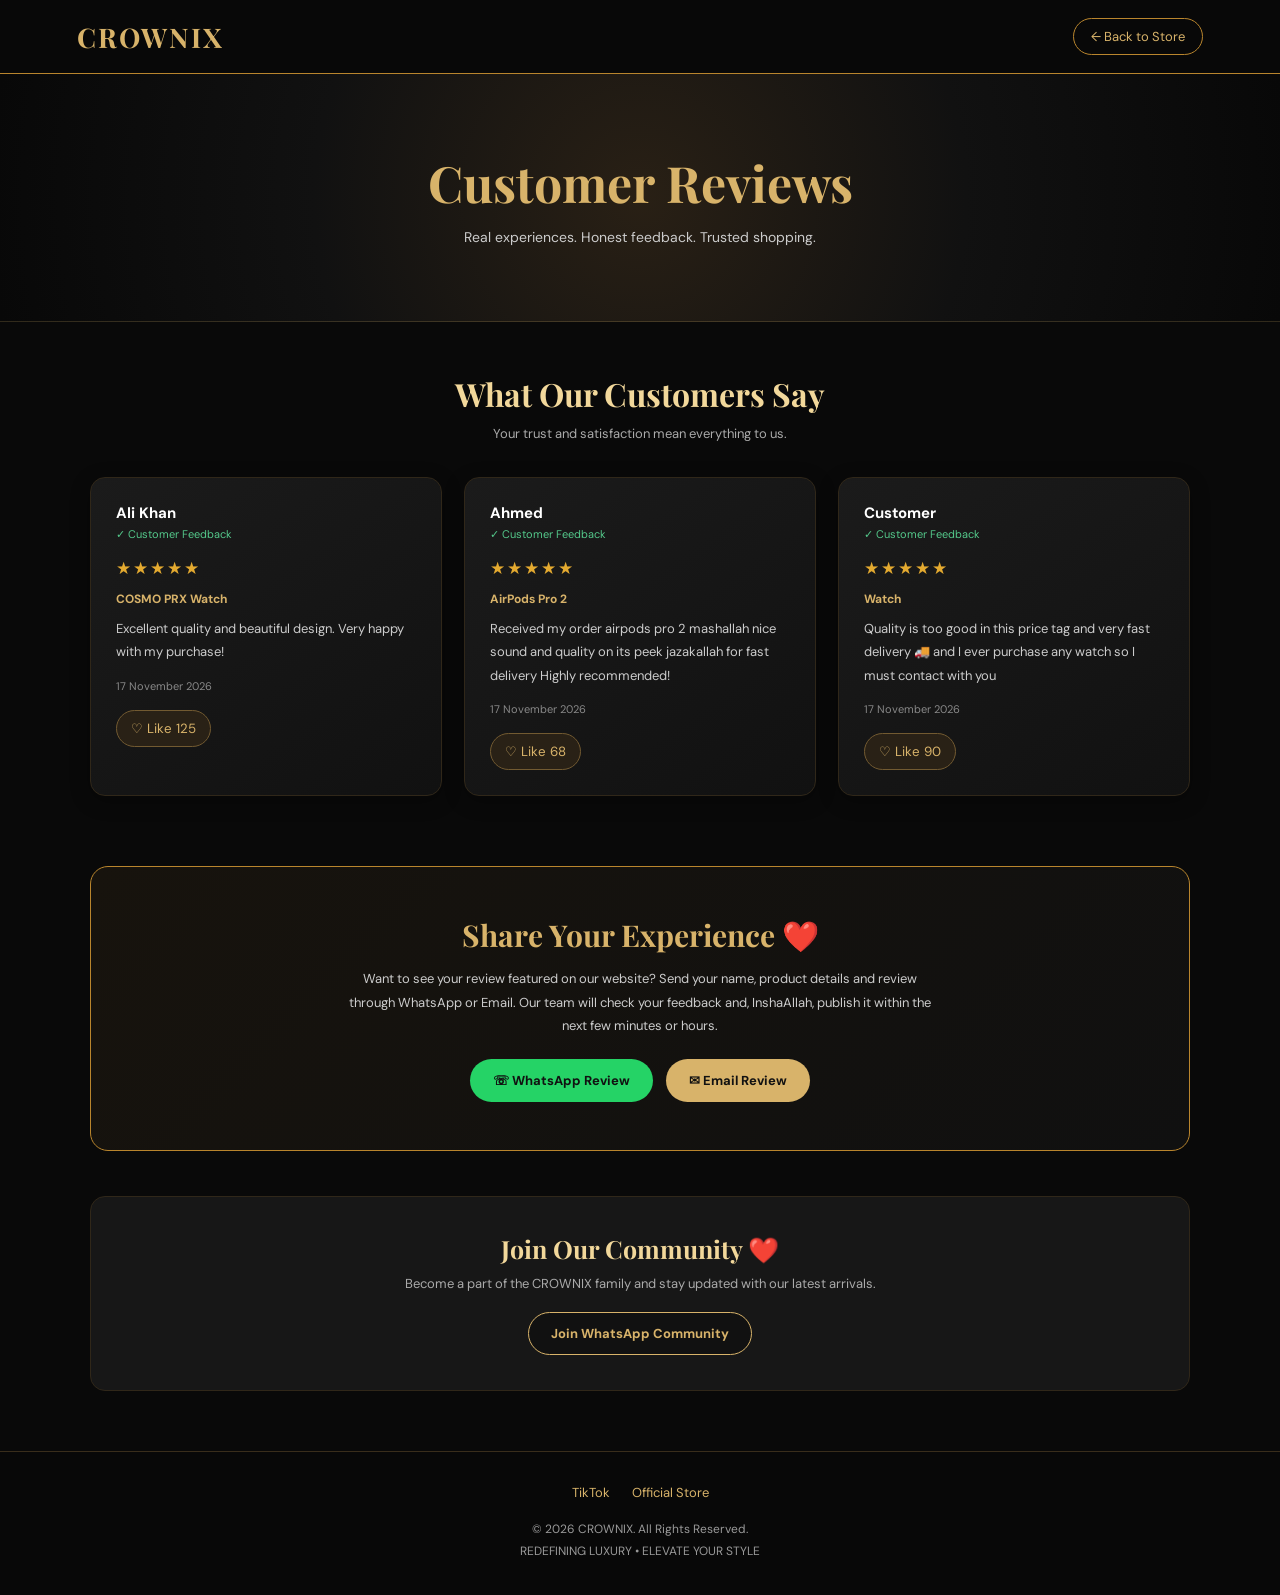
<file: reviews.html>
<!DOCTYPE html>
<html lang="en">

<head>
    <meta charset="UTF-8">
    <meta name="viewport" content="width=device-width, initial-scale=1.0">

    <title>Customer Reviews | CROWNIX</title>
    <meta name="description" content="Read genuine customer reviews and experiences at CROWNIX.">

    <link rel="icon" href="Screenshot 2026-11-19 183414.png">

    <link rel="preconnect" href="https://fonts.googleapis.com">
    <link rel="preconnect" href="https://fonts.gstatic.com" crossorigin>

    <link href="https://fonts.googleapis.com/css2?family=DM+Sans:wght@400;500;600;700;800&family=Playfair+Display:wght@600;700&display=swap" rel="stylesheet">

    <style>
        * {
            margin: 0;
            padding: 0;
            box-sizing: border-box;
        }

        :root {
            --gold: #d8b36a;
            --gold-light: #f2d89b;
            --gold-dark: #b9852d;
            --dark: #090909;
            --dark-soft: #111;
            --card: #171717;
            --text: #f5f5f5;
            --muted: #aaa;
        }

        body {
            font-family: 'DM Sans', sans-serif;
            background: var(--dark);
            color: var(--text);
        }

        header {
            background: #080808;
            padding: 18px 6%;
            display: flex;
            justify-content: space-between;
            align-items: center;
            border-bottom: 1px solid var(--gold-dark);
        }

        .logo {
            color: var(--gold);
            font-family: 'Playfair Display', serif;
            font-size: 27px;
            font-weight: 700;
            letter-spacing: 2px;
            text-decoration: none;
        }

        .back-btn {
            color: var(--gold);
            text-decoration: none;
            font-size: 13px;
            border: 1px solid var(--gold-dark);
            padding: 9px 17px;
            border-radius: 30px;
            transition: .3s;
        }

        .back-btn:hover {
            background: var(--gold);
            color: #111;
        }

        .hero {
            background:
                radial-gradient(circle at center, #292015 0%, #111 50%, #080808 100%);
            color: white;
            text-align: center;
            padding: 75px 20px;
            border-bottom: 1px solid rgba(216, 179, 106, .2);
        }

        .hero h1 {
            font-family: 'Playfair Display', serif;
            font-size: clamp(32px, 5vw, 50px);
            color: var(--gold);
            margin-bottom: 12px;
        }

        .hero p {
            color: #ccc;
            font-size: 14px;
        }

        .container {
            width: 90%;
            max-width: 1100px;
            margin: 50px auto;
        }

        .section-title {
            text-align: center;
            font-family: 'Playfair Display', serif;
            font-size: 32px;
            color: var(--gold-light);
            margin-bottom: 10px;
        }

        .section-subtitle {
            text-align: center;
            color: var(--muted);
            font-size: 13px;
            margin-bottom: 35px;
        }

        .review-grid {
            display: grid;
            grid-template-columns: repeat(auto-fit, minmax(260px, 1fr));
            gap: 22px;
        }

        .review-card {
            background: linear-gradient(145deg, #1b1b1b, #111);
            padding: 25px;
            border-radius: 15px;
            border: 1px solid #302719;
            box-shadow: 0 5px 20px rgba(0, 0, 0, .3);
            transition: .3s;
        }

        .review-card:hover {
            transform: translateY(-6px);
            border-color: var(--gold);
            box-shadow: 0 12px 30px rgba(216, 179, 106, .1);
        }

        .review-top {
            display: flex;
            justify-content: space-between;
            align-items: center;
            margin-bottom: 16px;
        }

        .customer-name {
            font-weight: 700;
            font-size: 15px;
            color: white;
        }

        .verified {
            color: #54c98b;
            font-size: 11px;
            margin-top: 4px;
        }

        .stars {
            color: #e4aa30;
            letter-spacing: 2px;
            font-size: 17px;
            margin-bottom: 12px;
        }

        .product-name {
            font-size: 12px;
            color: var(--gold);
            font-weight: 700;
            margin-bottom: 10px;
        }

        .review-text {
            font-size: 13px;
            line-height: 1.8;
            color: #ccc;
        }

        .review-date {
            font-size: 11px;
            color: #888;
            margin-top: 15px;
        }

        .like-btn {
            background: #292116;
            border: 1px solid #725a31;
            color: var(--gold);
            padding: 9px 14px;
            border-radius: 30px;
            cursor: pointer;
            margin-top: 17px;
            font-family: inherit;
            transition: .2s;
        }

        .like-btn:hover {
            background: #46351c;
            transform: scale(1.04);
        }

        .like-btn.liked {
            background: #3b2025;
            border-color: #a84959;
            color: #ff7387;
        }

        .submit-section {
            background: linear-gradient(135deg, #17130d, #101010);
            color: white;
            padding: 48px 25px;
            border-radius: 18px;
            text-align: center;
            margin-top: 70px;
            border: 1px solid var(--gold-dark);
        }

        .submit-section h2 {
            color: var(--gold);
            font-family: 'Playfair Display', serif;
            font-size: 30px;
            margin-bottom: 12px;
        }

        .submit-section p {
            color: #ccc;
            font-size: 13px;
            line-height: 1.8;
            max-width: 600px;
            margin: 0 auto 22px;
        }

        .submit-buttons {
            display: flex;
            justify-content: center;
            flex-wrap: wrap;
            gap: 13px;
        }

        .submit-btn {
            padding: 13px 23px;
            border-radius: 30px;
            text-decoration: none;
            font-weight: 700;
            font-size: 13px;
            transition: .3s;
        }

        .whatsapp-btn {
            background: #25d366;
            color: #111;
        }

        .email-btn {
            background: var(--gold);
            color: #111;
        }

        .submit-btn:hover {
            transform: translateY(-4px);
            filter: brightness(1.08);
        }

        .community {
            text-align: center;
            margin-top: 45px;
            padding: 35px 20px;
            background: var(--card);
            border-radius: 15px;
            border: 1px solid #302719;
        }

        .community h3 {
            font-family: 'Playfair Display', serif;
            font-size: 25px;
            color: var(--gold-light);
            margin-bottom: 10px;
        }

        .community p {
            color: #aaa;
            font-size: 13px;
            margin-bottom: 20px;
        }

        .community-btn {
            display: inline-block;
            background: #111;
            color: var(--gold);
            padding: 12px 22px;
            border-radius: 30px;
            text-decoration: none;
            font-size: 13px;
            font-weight: 700;
            border: 1px solid var(--gold);
            transition: .3s;
        }

        .community-btn:hover {
            background: var(--gold);
            color: #111;
        }

        footer {
            background: #080808;
            color: #999;
            text-align: center;
            padding: 32px 15px;
            margin-top: 60px;
            border-top: 1px solid #392d1b;
        }

        .social-links {
            display: flex;
            justify-content: center;
            flex-wrap: wrap;
            gap: 22px;
            margin-bottom: 18px;
        }

        .social-links a {
            color: var(--gold);
            text-decoration: none;
            font-size: 13px;
            transition: .3s;
        }

        .social-links a:hover {
            color: white;
        }

        footer p {
            font-size: 12px;
            line-height: 1.8;
        }

        .review-screenshot {
            display: block;
            width: 100%;
            max-width: 280px;
            height: 180px;
            object-fit: contain;
            background: #181818;
            border: 1px solid var(--gold);
            border-radius: 12px;
            padding: 5px;
            margin: 15px auto 0;
            cursor: pointer;
            transition: .3s ease;
        }

        .review-screenshot:hover {
            transform: scale(1.03);
            box-shadow: 0 5px 18px rgba(216, 179, 106, .2);
        }

        @media(max-width: 600px) {
            header {
                padding: 15px 5%;
            }

            .logo {
                font-size: 21px;
            }

            .hero {
                padding: 55px 15px;
            }

            .container {
                width: 92%;
            }

            .review-card {
                padding: 20px;
            }

            .submit-section {
                padding: 35px 18px;
            }

            .review-screenshot {
                max-width: 100%;
                height: 160px;
            }
        }
    </style>
</head>

<body>

<header>
    <a href="index.html" class="logo">CROWNIX</a>
    <a href="index.html" class="back-btn">← Back to Store</a>
</header>

<section class="hero">
    <h1>Customer Reviews</h1>
    <p>Real experiences. Honest feedback. Trusted shopping.</p>
</section>

<main class="container">

    <h2 class="section-title">What Our Customers Say</h2>

    <p class="section-subtitle">
        Your trust and satisfaction mean everything to us.
    </p>

    <div class="review-grid" id="reviewGrid"></div>

    <section class="submit-section">

        <h2>Share Your Experience ❤️</h2>

        <p>
            Want to see your review featured on our website?
            Send your name, product details and review through
            WhatsApp or Email. Our team will check your feedback
            and, InshaAllah, publish it within the next few minutes
            or hours.
        </p>

        <div class="submit-buttons">

            <a class="submit-btn whatsapp-btn"
               href="https://wa.me/923322100970?text=Assalamualaikum%20CROWNIX%2C%20I%20want%20to%20submit%20my%20customer%20review."
               target="_blank"
               rel="noopener noreferrer">

                <span>☏</span>
                WhatsApp Review
            </a>

            <a class="submit-btn email-btn"
               href="https://mail.google.com/mail/?view=cm&fs=1&to=modammadwasif%40gmail.com&su=CROWNIX%20Customer%20Review&body=Customer%20Name%3A%0AProduct%20Name%3A%0ARating%3A%0AMy%20Review%3A"
               target="_blank"
               rel="noopener noreferrer">

                <span>✉</span>
                Email Review
            </a>

        </div>

    </section>

    <section class="community">

        <h3>Join Our Community ❤️</h3>

        <p>
            Become a part of the CROWNIX family
            and stay updated with our latest arrivals.
        </p>

        <a href="https://chat.whatsapp.com/KTyJVtH5R20DJe3uEpN5Nx"
           target="_blank"
           rel="noopener noreferrer"
           class="community-btn">

            Join WhatsApp Community

        </a>

    </section>

</main>

<footer>

    <div class="social-links">
        <a href="https://www.tiktok.com/@crownixbrand1" target="_blank" rel="noopener noreferrer">TikTok</a>
        <a href="index.html">Official Store</a>
    </div>

    <p>© 2026 CROWNIX. All Rights Reserved.</p>
    <p>REDEFINING LUXURY • ELEVATE YOUR STYLE</p>

</footer>

<script>
    const VIP_REVIEWS = [
        {
            id: "review-001",
            customerName: "Ali Khan",
            productName: "COSMO PRX Watch",
            rating: 5,
            comment: "Excellent quality and beautiful design. Very happy with my purchase!",
            likes: 125,
            date: "17 November 2026"
        },
        {
            id: "review-002",
            customerName: "Ahmed",
            productName: "AirPods Pro 2",
            rating: 5,
            comment: "Received my order airpods pro 2 mashallah nice sound and quality on its peek jazakallah for fast delivery Highly recommended!",
            likes: 68,
            date: "17 November 2026",
           
        },
        {
            id: "review-003",
            customerName: "Customer",
            productName: "Watch",
            rating: 5,
            comment: "Quality is too good in this price tag and very fast delivery 🚚 and I ever purchase any watch so I must contact with you",
            likes: 90,
            date: "17 November 2026",
          
        }
    ];

    const REVIEW_LIKES_KEY = "vip_review_likes";

    function renderReviews() {
        const grid = document.getElementById("reviewGrid");

        let likedReviews = JSON.parse(
            localStorage.getItem(REVIEW_LIKES_KEY) || "[]"
        );

        grid.innerHTML = VIP_REVIEWS.map(review => {
            const liked = likedReviews.includes(review.id);

            return `
                <article class="review-card">

                    <div class="review-top">
                        <div>
                            <div class="customer-name">
                                ${review.customerName}
                            </div>

                            <div class="verified">
                                ✓ Customer Feedback
                            </div>
                        </div>
                    </div>

                    <div class="stars">
                        ${"★".repeat(review.rating)}
                    </div>

                    <div class="product-name">
                        ${review.productName}
                    </div>

                    <p class="review-text">
                        ${review.comment}
                    </p>

                    ${review.image ? `
                        <img
                            src="${review.image}"
                            class="review-screenshot"
                            alt="Customer review screenshot"
                            onclick="window.open(this.src, '_blank')"
                        >
                    ` : ""}

                    <div class="review-date">
                        ${review.date}
                    </div>

                    <button
                        class="like-btn ${liked ? "liked" : ""}"
                        onclick="toggleReviewLike('${review.id}')">

                        ${liked ? "♥ Liked" : "♡ Like"}

                        <span id="likes-${review.id}">
                            ${review.likes + (liked ? 1 : 0)}
                        </span>

                    </button>

                </article>
            `;
        }).join("");
    }

    function toggleReviewLike(reviewId) {
        let likedReviews = JSON.parse(
            localStorage.getItem(REVIEW_LIKES_KEY) || "[]"
        );

        if (likedReviews.includes(reviewId)) {
            likedReviews = likedReviews.filter(id => id !== reviewId);
        } else {
            likedReviews.push(reviewId);
        }

        localStorage.setItem(
            REVIEW_LIKES_KEY,
            JSON.stringify(likedReviews)
        );

        renderReviews();
    }

    renderReviews();
</script>

</body>
</html>
</file>
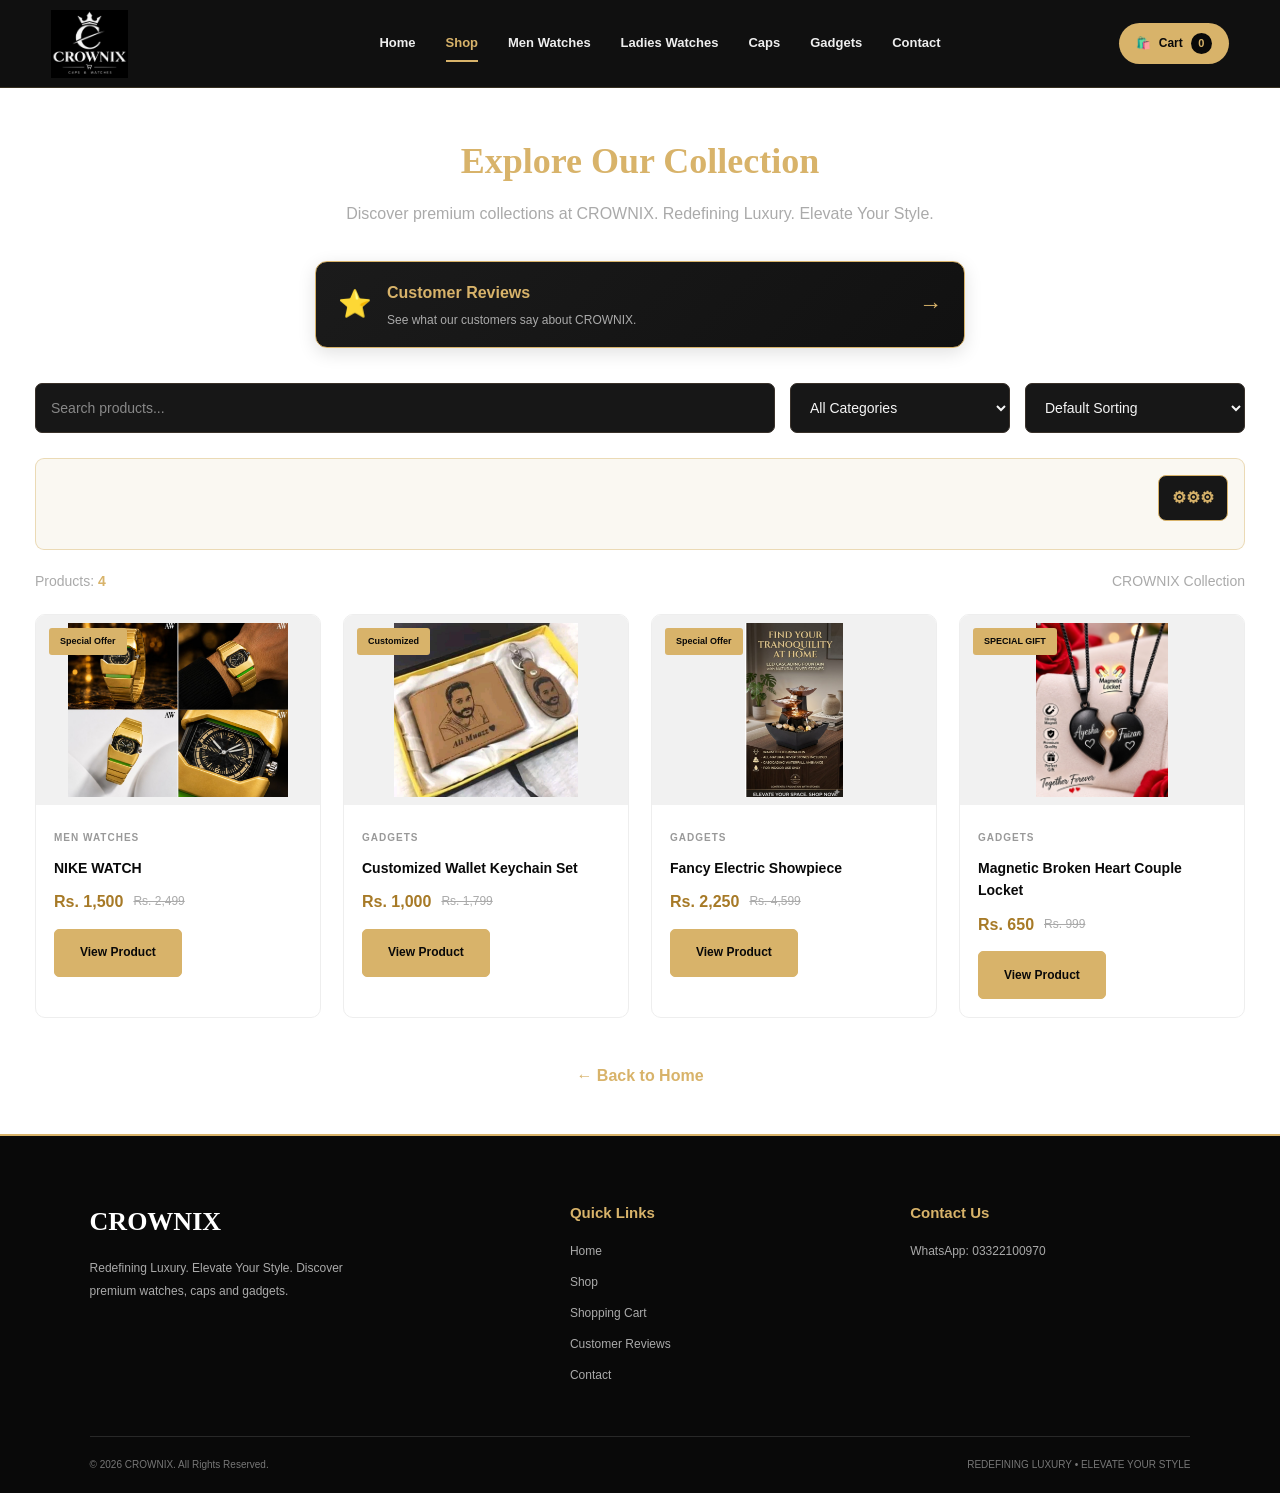
<file: shop.html>
<!DOCTYPE html>
<html lang="en">

<head>
    <meta charset="UTF-8">
    <meta name="viewport" content="width=device-width, initial-scale=1.0">

    <title>Shop All Products | CROWNIX</title>

    <meta name="description"
        content="Explore premium men's watches, ladies watches, couple watches, caps and gadgets at CROWNIX.">

    <link rel="icon" href="Screenshot 2026-11-19 183414.png">

    <link rel="stylesheet" href="style.css">

    <style>
        .shop-page {
            max-width: 1250px;
            margin: 45px auto;
            padding: 0 20px;
        }

        .shop-heading {
            text-align: center;
            margin-bottom: 35px;
        }

        .shop-heading h1 {
            font-size: 36px;
            margin-bottom: 10px;
            font-family: 'Playfair Display', serif;
            color: var(--gold, #d8b36a);
        }

        .shop-heading p {
            color: #aaa;
        }

        .review-link-box {
            display: flex;
            align-items: center;
            gap: 15px;
            max-width: 650px;
            margin: 0 auto 35px;
            padding: 18px 22px;
            background: linear-gradient(135deg, #1b1b1b, #111);
            border: 1px solid var(--gold, #d8b36a);
            border-radius: 12px;
            text-decoration: none;
            transition: .3s ease;
        }

        .review-link-box:hover {
            transform: translateY(-4px);
            box-shadow: 0 8px 25px rgba(216, 179, 106, .12);
        }

        .review-box-icon {
            font-size: 27px;
        }

        .review-box-content {
            flex: 1;
        }

        .review-box-content h3 {
            color: var(--gold, #d8b36a);
            font-size: 16px;
            margin-bottom: 5px;
        }

        .review-box-content p {
            color: #aaa;
            font-size: 12px;
        }

        .review-box-arrow {
            color: var(--gold, #d8b36a);
            font-size: 23px;
        }

        .shop-toolbar {
            display: grid;
            grid-template-columns: 1fr 220px 220px;
            gap: 15px;
            margin-bottom: 25px;
        }

        .shop-toolbar input,
        .shop-toolbar select {
            width: 100%;
            padding: 13px 15px;
            border: 1px solid #39312a;
            border-radius: 7px;
            background: #171717;
            color: #f5f5f5;
            font-size: 14px;
            outline: none;
        }

        .shop-toolbar input::placeholder {
            color: #888;
        }

        .shop-toolbar input:focus,
        .shop-toolbar select:focus {
            border-color: var(--gold, #d8b36a);
        }

        .shop-toolbar select option {
            background: #171717;
            color: white;
        }

        .shop-result-info {
            display: flex;
            justify-content: space-between;
            align-items: center;
            margin-bottom: 22px;
            color: #aaa;
            font-size: 14px;
        }

        .shop-result-info strong {
            color: var(--gold, #d8b36a);
        }

        #shopProducts {
            display: grid;
            grid-template-columns: repeat(4, minmax(0, 1fr));
            gap: 22px;
        }

        .shop-empty {
            grid-column: 1 / -1;
            text-align: center;
            padding: 60px 15px;
            border: 1px dashed #59472b;
            border-radius: 10px;
            color: white;
        }

        .shop-empty h3 {
            margin-bottom: 10px;
            color: var(--gold, #d8b36a);
        }

        .shop-empty p {
            color: #aaa;
        }

        .shop-empty a {
            display: inline-block;
            margin-top: 15px;
            color: var(--gold, #d8b36a);
            font-weight: 600;
            text-decoration: none;
        }

        .shop-bottom {
            text-align: center;
            margin-top: 45px;
        }

        .shop-bottom a {
            color: var(--gold, #d8b36a);
            text-decoration: none;
            font-weight: 600;
        }

        .shop-admin-tools {
            position: relative;
            display: flex;
            justify-content: flex-end;
            align-items: center;
            flex-wrap: wrap;
            gap: 12px;
            margin-bottom: 20px;
        }

        #adminImageFilterButton {
            background: #171717;
            color: var(--gold, #d8b36a);
            border: 1px solid var(--gold, #d8b36a);
            padding: 9px 13px;
            border-radius: 8px;
            cursor: pointer;
            font-size: 16px;
        }

        #adminImageFilterButton:hover {
            background: var(--gold, #d8b36a);
            color: #111;
        }

        .admin-image-filter-panel {
            display: flex;
            align-items: center;
            flex-wrap: wrap;
            gap: 10px;
            background: #171717;
            border: 1px solid #59472b;
            border-radius: 10px;
            padding: 15px;
        }

        .admin-image-filter-panel[hidden] {
            display: none;
        }

        .admin-image-filter-panel h3 {
            width: 100%;
            color: var(--gold, #d8b36a);
            font-size: 14px;
        }

        .admin-image-filter-panel input {
            min-width: 180px;
            padding: 10px;
            border: 1px solid #59472b;
            border-radius: 6px;
            background: #101010;
            color: white;
            outline: none;
        }

        .admin-image-filter-panel button {
            padding: 10px 15px;
            background: var(--gold, #d8b36a);
            color: #111;
            border: none;
            border-radius: 6px;
            font-weight: 700;
            cursor: pointer;
        }

        #adminImageResult {
            width: 100%;
        }

        .review-screenshot {
            display: block;
            width: 100%;
            max-width: 280px;
            height: 180px;
            object-fit: contain;
            background: #181818;
            border: 1px solid var(--gold, #d8b36a);
            border-radius: 12px;
            padding: 5px;
            margin: 15px auto;
            cursor: pointer;
            transition: .3s ease;
        }

        .review-screenshot:hover {
            transform: scale(1.03);
            box-shadow: 0 5px 18px rgba(216, 179, 106, .2);
        }

        @media (max-width: 1000px) {
            #shopProducts {
                grid-template-columns: repeat(3, minmax(0, 1fr));
            }

            .shop-toolbar {
                grid-template-columns: 1fr 1fr;
            }

            .shop-toolbar input {
                grid-column: 1 / -1;
            }
        }

        @media (max-width: 700px) {
            #shopProducts {
                grid-template-columns: repeat(2, minmax(0, 1fr));
                gap: 14px;
            }

            .shop-heading h1 {
                font-size: 28px;
            }

            .shop-toolbar {
                grid-template-columns: 1fr;
            }

            .shop-toolbar input {
                grid-column: auto;
            }

            .shop-result-info {
                font-size: 12px;
            }

            .review-link-box {
                padding: 15px;
            }
        }

        @media (max-width: 380px) {
            #shopProducts {
                grid-template-columns: 1fr;
            }
        }
    </style>

</head>

<body>

    <!-- HEADER -->

    <header class="site-header">

        <div class="header-container">

            <a href="index.html" class="brand">
                <img
                    src="Screenshot 2026-11-19 183414.png"
                    alt="CROWNIX Logo"
                    class="brand-logo"
                >
            </a>

            <nav class="main-nav" id="mainNav">
                <a href="index.html">Home</a>
                <a href="shop.html" class="active">Shop</a>
                <a href="shop.html?category=Men%20Watches">Men Watches</a>
                <a href="shop.html?category=Ladies%20Watches">Ladies Watches</a>
                <a href="shop.html?category=Caps">Caps</a>
                <a href="shop.html?category=Gadgets">Gadgets</a>
                <a href="contact.html">Contact</a>
            </nav>

            <div class="header-actions">

                <a href="cart.html" class="cart-button">
                    <span>🛍️</span>
                    <span>Cart</span>
                    <span class="cart-count" id="cartCount">0</span>
                </a>

                <button
                    class="menu-toggle"
                    id="menuToggle"
                    aria-label="Open menu"
                >
                    ☰
                </button>

            </div>

        </div>

    </header>

    <!-- SHOP PAGE -->

    <main class="shop-page">

        <section class="shop-heading">

            <h1>Explore Our Collection</h1>

            <p>
                Discover premium collections at CROWNIX.
                Redefining Luxury. Elevate Your Style.
            </p>

        </section>

        <!-- CUSTOMER REVIEWS -->

        <a href="reviews.html" class="review-link-box">

            <div class="review-box-icon">⭐</div>

            <div class="review-box-content">
                <h3>Customer Reviews</h3>
                <p>See what our customers say about CROWNIX.</p>
            </div>

            <span class="review-box-arrow">→</span>

        </a>

        <!-- SEARCH AND FILTERS -->

        <section class="shop-toolbar">

            <input
                type="search"
                id="shopSearch"
                placeholder="Search products..."
                aria-label="Search products"
            >

            <select
                id="categoryFilter"
                aria-label="Filter by category"
            >

                <option value="all">All Categories</option>
                <option value="Men Watches">Men Watches</option>
                <option value="Ladies Watches">Ladies Watches</option>
                <option value="Couple Watches">Couple Watches</option>
                <option value="Caps">Caps</option>
                <option value="Gadgets">Gadgets</option>

            </select>

            <select
                id="sortFilter"
                aria-label="Sort products"
            >

                <option value="default">Default Sorting</option>
                <option value="low-high">Price: Low to High</option>
                <option value="high-low">Price: High to Low</option>
                <option value="name">Name: A to Z</option>

            </select>

        </section>

        <!-- ADMIN IMAGE FILTER -->

        <section class="shop-admin-tools">

            <button
                type="button"
                id="adminImageFilterButton"
                aria-label="Admin Settings"
                title="Admin Settings"
            >
                ⚙⚙⚙
            </button>

            <div
                id="adminImageFilterPanel"
                class="admin-image-filter-panel"
                hidden
            >

                <h3>Admin Image Filter</h3>

                <input
                    type="text"
                    id="pictureIdInput"
                    placeholder="Enter Picture ID"
                    autocomplete="off"
                >

                <button type="button" id="pictureIdFindButton">
                    Find Image
                </button>

            </div>

            <div id="adminImageResult"></div>

        </section>

        <!-- RESULT COUNT -->

        <div class="shop-result-info">

            <p>
                Products:
                <strong id="resultCount">0</strong>
            </p>

            <p>CROWNIX Collection</p>

        </div>

        <!-- PRODUCTS -->

        <section id="shopProducts">

            <div class="shop-empty">

                <h3>Loading Products...</h3>

                <p>Please wait.</p>

            </div>

        </section>

        <div class="shop-bottom">

            <a href="index.html">
                ← Back to Home
            </a>

        </div>

    </main>

    <!-- FOOTER -->

    <footer class="site-footer">

        <div class="footer-container">

            <div class="footer-brand">

                <h2>CROWNIX</h2>

                <p>
                    Redefining Luxury. Elevate Your Style.
                    Discover premium watches, caps and gadgets.
                </p>

            </div>

            <div class="footer-links">

                <h3>Quick Links</h3>

                <a href="index.html">Home</a>
                <a href="shop.html">Shop</a>
                <a href="cart.html">Shopping Cart</a>
                <a href="reviews.html">Customer Reviews</a>
                <a href="contact.html">Contact</a>

            </div>

            <div class="footer-contact">

                <h3>Contact Us</h3>

                <p>
                    WhatsApp:
                    <a
                        href="https://wa.me/923322100970"
                        target="_blank"
                        rel="noopener noreferrer"
                    >
                        03322100970
                    </a>
                </p>

            </div>

        </div>

        <div class="footer-bottom">

            <p>© 2026 CROWNIX. All Rights Reserved.</p>
            <p>REDEFINING LUXURY • ELEVATE YOUR STYLE</p>

        </div>

    </footer>

    <!-- BACK TO TOP -->

    <button
        id="backToTop"
        class="back-to-top"
        aria-label="Back to top"
    >
        ↑
    </button>

    <!-- JAVASCRIPT -->

    <script src="products-data.js"></script>
    <script src="shop.js"></script>
    <script src="main.js"></script>

</body>

</html>
</file>
<file: style.css>
/* =========================================
   CROWNIX - PREMIUM MAIN STYLESHEET
   Theme: Luxury Black + Gold + White
========================================= */

:root {
    --black: #090909;
    --dark: #111111;
    --dark-light: #1b1b1b;
    --gold: #d8b36a;
    --gold-light: #f2d89b;
    --white: #ffffff;
    --gray: #a6a6a6;
    --light-bg: #f7f7f7;
    --border: rgba(216, 179, 106, 0.2);
    --shadow: 0 15px 45px rgba(0, 0, 0, 0.12);
    --transition: 0.35s ease;
}

* {
    margin: 0;
    padding: 0;
    box-sizing: border-box;
}

html {
    scroll-behavior: smooth;
}

body {
    font-family: 'DM Sans', 'Manrope', sans-serif;
    background: var(--white);
    color: var(--black);
    line-height: 1.6;
    overflow-x: hidden;
}

button,
input,
textarea,
select {
    font: inherit;
}

button,
a {
    -webkit-tap-highlight-color: transparent;
}

a {
    text-decoration: none;
    color: inherit;
}

button {
    cursor: pointer;
}

img {
    max-width: 100%;
    display: block;
}

/* =========================================
   HEADER
========================================= */

.site-header {
    width: 100%;
    height: 88px;
    background: rgba(9, 9, 9, 0.97);
    border-bottom: 1px solid var(--border);
    position: sticky;
    top: 0;
    z-index: 1000;
    backdrop-filter: blur(15px);
}

.header-container {
    width: min(1200px, 92%);
    height: 100%;
    margin: auto;
    display: flex;
    align-items: center;
    justify-content: space-between;
    gap: 30px;
}

.brand,
.site-header .logo {
    display: flex;
    align-items: center;
    justify-content: flex-start;
    flex-shrink: 0;
    width: 150px;
    height: 68px;
    overflow: hidden;
}

.brand-logo,
.site-header .logo img {
    display: block;
    width: 150px;
    height: 68px;
    max-width: 100%;
    object-fit: contain;
    object-position: left center;
}

.main-nav {
    display: flex;
    align-items: center;
    gap: 30px;
}

.main-nav a {
    color: #eeeeee;
    font-size: 13px;
    font-weight: 700;
    position: relative;
    transition: var(--transition);
}

.main-nav a::after {
    content: "";
    width: 0;
    height: 2px;
    background: var(--gold);
    position: absolute;
    left: 0;
    bottom: -8px;
    transition: var(--transition);
}

.main-nav a:hover,
.main-nav a.active {
    color: var(--gold);
}

.main-nav a:hover::after,
.main-nav a.active::after {
    width: 100%;
}

.header-actions {
    display: flex;
    align-items: center;
    gap: 15px;
}

.cart-button {
    background: var(--gold);
    color: var(--black);
    border-radius: 30px;
    padding: 10px 17px;
    display: flex;
    align-items: center;
    gap: 8px;
    font-size: 12px;
    font-weight: 800;
    transition: var(--transition);
}

.cart-button:hover {
    background: var(--gold-light);
    transform: translateY(-3px);
}

.cart-count {
    background: var(--black);
    color: var(--gold);
    border-radius: 50%;
    width: 21px;
    height: 21px;
    display: grid;
    place-items: center;
    font-size: 11px;
}

.menu-toggle {
    display: none;
    border: 1px solid var(--gold);
    background: transparent;
    color: var(--gold);
    padding: 8px 12px;
    border-radius: 7px;
    font-size: 20px;
}

/* =========================================
   HERO SECTION
========================================= */

.hero-section {
    min-height: 620px;
    padding: 90px 8%;
    background:
        radial-gradient(circle at 80% 50%, rgba(216, 179, 106, 0.13), transparent 35%),
        linear-gradient(115deg, #080808, #151515 65%, #090909);
    display: flex;
    align-items: center;
    justify-content: space-between;
    gap: 50px;
    overflow: hidden;
    position: relative;
}

.hero-content {
    max-width: 650px;
    position: relative;
    z-index: 2;
    animation: heroFade 1s ease both;
}

.hero-tag,
.section-tag {
    display: inline-block;
    color: var(--gold);
    font-size: 11px;
    font-weight: 800;
    letter-spacing: 3px;
    margin-bottom: 17px;
}

.hero-content h1 {
    color: var(--white);
    font-family: 'Playfair Display', serif;
    font-size: clamp(38px, 5vw, 65px);
    font-weight: 800;
    line-height: 1.17;
    margin-bottom: 22px;
}

.hero-content h1 span {
    color: var(--gold);
    display: block;
}

.hero-content > p {
    color: #b9b9b9;
    font-size: 15px;
    max-width: 520px;
    margin-bottom: 30px;
}

.hero-buttons {
    display: flex;
    align-items: center;
    flex-wrap: wrap;
    gap: 15px;
}

.btn {
    min-height: 48px;
    padding: 13px 25px;
    display: inline-flex;
    justify-content: center;
    align-items: center;
    border-radius: 5px;
    font-size: 12px;
    font-weight: 800;
    transition: var(--transition);
}

.btn-primary {
    background: var(--gold);
    color: var(--black);
    border: 1px solid var(--gold);
}

.btn-primary:hover {
    background: var(--gold-light);
    border-color: var(--gold-light);
    transform: translateY(-4px);
    box-shadow: 0 10px 25px rgba(216, 179, 106, 0.2);
}

.btn-outline {
    color: var(--gold);
    border: 1px solid var(--gold);
    background: transparent;
}

.btn-outline:hover {
    color: var(--black);
    background: var(--gold);
    transform: translateY(-4px);
}

.hero-features {
    display: flex;
    flex-wrap: wrap;
    gap: 22px;
    margin-top: 35px;
}

.hero-features span {
    color: #d0d0d0;
    font-size: 11px;
    font-weight: 700;
}

.hero-features span::first-letter {
    color: var(--gold);
}

/* HERO DECORATION */

.hero-decoration {
    width: 390px;
    height: 390px;
    flex-shrink: 0;
    display: grid;
    place-items: center;
    position: relative;
}

.hero-circle {
    width: 310px;
    height: 310px;
    border-radius: 50%;
    border: 1px solid rgba(216, 179, 106, 0.6);
    background: radial-gradient(circle, #272015, #0c0c0c 70%);
    box-shadow:
        0 0 0 18px rgba(216, 179, 106, 0.04),
        0 0 0 38px rgba(216, 179, 106, 0.025),
        0 0 80px rgba(216, 179, 106, 0.15);
    display: flex;
    flex-direction: column;
    align-items: center;
    justify-content: center;
    animation: floatCircle 5s ease-in-out infinite;
}

.hero-circle span {
    font-family: 'Playfair Display', serif;
    font-size: 75px;
    font-weight: 800;
    color: var(--gold);
    line-height: 1;
}

.hero-circle strong {
    color: var(--white);
    letter-spacing: 9px;
    font-size: 18px;
    margin-top: 8px;
}

.hero-circle small {
    color: #aaa;
    font-size: 8px;
    letter-spacing: 2px;
    margin-top: 12px;
}

/* =========================================
   COMMON SECTION HEADING
========================================= */

.section-heading {
    text-align: center;
    margin-bottom: 45px;
}

.section-heading .section-tag {
    margin-bottom: 10px;
}

.section-heading h2 {
    font-family: 'Playfair Display', serif;
    font-size: clamp(25px, 3vw, 37px);
    font-weight: 800;
    color: var(--black);
    margin-bottom: 8px;
}

.section-heading p {
    color: #777;
    font-size: 13px;
}

/* =========================================
   CATEGORIES
========================================= */

.categories-section {
    padding: 90px 7%;
    background: var(--white);
}

.category-grid {
    width: min(1150px, 100%);
    margin: auto;
    display: grid;
    grid-template-columns: repeat(4, 1fr);
    gap: 20px;
}

.category-card {
    min-height: 210px;
    background: #111;
    border: 1px solid var(--border);
    border-radius: 10px;
    display: flex;
    flex-direction: column;
    align-items: center;
    justify-content: center;
    padding: 25px 15px;
    text-align: center;
    transition: var(--transition);
    position: relative;
    overflow: hidden;
}

.category-card::before {
    content: "";
    position: absolute;
    width: 180px;
    height: 180px;
    background: rgba(216, 179, 106, 0.09);
    border-radius: 50%;
    top: -100px;
    right: -100px;
    transition: var(--transition);
}

.category-card:hover {
    transform: translateY(-9px);
    border-color: var(--gold);
    box-shadow: 0 15px 35px rgba(0, 0, 0, 0.13);
}

.category-card:hover::before {
    transform: scale(1.8);
}

.category-icon {
    font-size: 42px;
    margin-bottom: 12px;
    position: relative;
    transition: var(--transition);
}

.category-card:hover .category-icon {
    transform: scale(1.15) rotate(-5deg);
}

.category-card h3 {
    color: var(--white);
    font-size: 16px;
    font-weight: 800;
    margin-bottom: 7px;
    position: relative;
}

.category-card > span:last-child {
    color: var(--gold);
    font-size: 10px;
    font-weight: 700;
    position: relative;
}

/* =========================================
   FEATURED PRODUCTS
========================================= */

.featured-section {
    padding: 90px 7%;
    background: var(--light-bg);
}

.product-grid {
    width: min(1200px, 100%);
    margin: auto;
    display: grid;
    grid-template-columns: repeat(4, 1fr);
    gap: 23px;
}

.products-loading {
    grid-column: 1 / -1;
    padding: 45px;
    text-align: center;
    color: #777;
    font-size: 14px;
}

.product-card {
    background: var(--white);
    border-radius: 10px;
    overflow: hidden;
    position: relative;
    border: 1px solid #eee;
    transition: box-shadow 0.3s ease, border-color 0.3s ease;
    cursor: pointer;
}

.product-card:hover {
    box-shadow: var(--shadow);
    border-color: var(--gold);
}

/* Consistent product image proportions */

.product-image-wrap {
    height: 190px;
    padding: 8px;
    position: relative;
    overflow: hidden;
    background: #f1f1f1;
    display: flex;
    align-items: center;
    justify-content: center;
}

.product-image-wrap img {
    width: 100%;
    height: 100%;
    object-fit: contain;
    object-position: center;
    display: block;
    transition: opacity 0.4s ease;
}

.product-badge {
    position: absolute;
    top: 13px;
    left: 13px;
    padding: 6px 11px;
    background: var(--gold);
    color: var(--black);
    border-radius: 3px;
    font-size: 9px;
    font-weight: 800;
    z-index: 2;
}

.product-info {
    padding: 18px;
}

.product-category {
    color: #999;
    font-size: 10px;
    font-weight: 800;
    text-transform: uppercase;
    letter-spacing: 1px;
}

.product-info h3 {
    font-size: 14px;
    font-weight: 800;
    margin: 8px 0;
    color: var(--black);
}

.product-price {
    display: flex;
    align-items: center;
    gap: 10px;
    margin: 10px 0 14px;
}

.product-price .current-price {
    color: #a77a27;
    font-size: 16px;
    font-weight: 800;
}

.product-price .old-price {
    color: #aaa;
    font-size: 12px;
    text-decoration: line-through;
}

.product-card-actions {
    display: flex;
    gap: 8px;
}

.product-card-actions button {
    flex: 1;
    min-height: 39px;
    border: 1px solid var(--gold);
    background: var(--black);
    color: var(--gold);
    border-radius: 4px;
    font-size: 10px;
    font-weight: 800;
    transition: var(--transition);
}

.product-card-actions button:hover {
    background: var(--gold);
    color: var(--black);
}

.section-footer {
    text-align: center;
    margin-top: 45px;
}

/* =========================================
   BENEFITS
========================================= */

.benefits-section {
    padding: 85px 7%;
    background: var(--white);
}

.benefits-grid {
    width: min(1100px, 100%);
    margin: auto;
    display: grid;
    grid-template-columns: repeat(3, 1fr);
    gap: 25px;
}

.benefit-card {
    padding: 35px 22px;
    border: 1px solid #eee;
    border-radius: 9px;
    text-align: center;
    transition: var(--transition);
}

.benefit-card:hover {
    border-color: var(--gold);
    transform: translateY(-7px);
    box-shadow: var(--shadow);
}

.benefit-card > span {
    font-size: 38px;
}

.benefit-card h3 {
    margin: 15px 0 8px;
    font-size: 16px;
    font-weight: 800;
}

.benefit-card p {
    color: #777;
    font-size: 12px;
}

/* =========================================
   FOOTER
========================================= */

.site-footer {
    background: var(--black);
    color: var(--white);
    padding: 65px 7% 0;
    border-top: 2px solid var(--gold);
}

.footer-container {
    width: min(1150px, 100%);
    margin: auto;
    display: grid;
    grid-template-columns: 1.5fr 1fr 1fr;
    gap: 60px;
    padding-bottom: 50px;
}

.footer-brand h2 {
    font-family: 'Playfair Display', serif;
    font-size: 26px;
    font-weight: 800;
    margin-bottom: 15px;
}

.footer-brand h2 span {
    color: var(--gold);
}

.footer-brand p {
    color: #aaa;
    max-width: 300px;
    font-size: 12px;
    line-height: 1.9;
}

.footer-links,
.footer-contact {
    display: flex;
    flex-direction: column;
    align-items: flex-start;
    gap: 12px;
}

.footer-links h3,
.footer-contact h3 {
    font-size: 15px;
    color: var(--gold);
    margin-bottom: 5px;
}

.footer-links a,
.footer-contact p,
.footer-contact a {
    color: #aaa;
    font-size: 12px;
    transition: var(--transition);
}

.footer-links a:hover,
.footer-contact a:hover {
    color: var(--gold);
    padding-left: 4px;
}

.footer-bottom {
    width: min(1150px, 100%);
    margin: auto;
    border-top: 1px solid #282828;
    padding: 20px 0;
    display: flex;
    align-items: center;
    justify-content: space-between;
    gap: 15px;
}

.footer-bottom p {
    color: #777;
    font-size: 10px;
}

/* =========================================
   BACK TO TOP
========================================= */

.back-to-top {
    position: fixed;
    bottom: 25px;
    right: 25px;
    width: 45px;
    height: 45px;
    border: 1px solid var(--gold);
    border-radius: 50%;
    background: var(--black);
    color: var(--gold);
    font-size: 23px;
    display: grid;
    place-items: center;
    z-index: 900;
    opacity: 0;
    visibility: hidden;
    transform: translateY(15px);
    transition: var(--transition);
}

.back-to-top.show {
    opacity: 1;
    visibility: visible;
    transform: translateY(0);
}

.back-to-top:hover {
    background: var(--gold);
    color: var(--black);
}

/* =========================================
   PRODUCT VARIANTS / CHECKOUT / ADMIN
========================================= */

.product-variant-control,
.cart-choice-label,
.checkout-choice-label {
    display: flex;
    flex-direction: column;
    gap: 8px;
    margin: 14px 0;
    font-size: 13px;
    font-weight: 700;
}

.variant-select,
.cart-variant-select,
.checkout-variant-select {
    width: 100%;
    max-width: 340px;
    min-height: 42px;
    padding: 9px 12px;
    border: 1px solid var(--gold);
    border-radius: 7px;
    background: #fff;
    color: #111;
}

.variant-current {
    display: inline-block;
    padding: 8px 11px;
    background: #faf8f2;
    border-left: 3px solid var(--gold);
    color: #333;
}

.cart-image-choices,
.checkout-image-choices {
    display: flex;
    flex-wrap: wrap;
    gap: 8px;
    margin-top: 10px;
}

.cart-image-choice,
.checkout-image-choice {
    width: 54px;
    height: 54px;
    padding: 3px;
    border: 2px solid #ddd;
    border-radius: 7px;
    background: #fff;
    overflow: hidden;
}

.cart-image-choice.active,
.checkout-image-choice.active {
    border-color: #b9852d;
    box-shadow: 0 0 0 1px #b9852d;
}

.cart-image-choice img,
.checkout-image-choice img {
    width: 100%;
    height: 100%;
    object-fit: contain;
}

.checkout-item {
    display: block;
    padding: 16px 0;
}

.checkout-item-top {
    display: flex;
    align-items: center;
    gap: 13px;
}

.checkout-item-image {
    width: 76px;
    height: 76px;
    flex: 0 0 76px;
    object-fit: contain;
    background: #f7f7f7;
    border-radius: 8px;
}

.checkout-item-info h4 {
    margin: 0 0 4px;
}

.checkout-item-info p,
.checkout-selected-choice {
    color: #777;
    font-size: 12px;
    margin: 3px 0;
}

.checkout-item-info strong {
    display: inline-block;
    margin-top: 3px;
}

.checkout-choice-label {
    margin: 12px 0 6px;
}

.whatsapp-sent-confirmation {
    margin-top: 18px;
    padding: 15px;
    border: 1px solid var(--gold);
    border-radius: 8px;
    background: #faf8f2;
}

.whatsapp-sent-confirmation p {
    margin-bottom: 12px;
    font-size: 13px;
    color: #555;
}

/* =========================================
   ADMIN PICTURE FILTER
========================================= */

.shop-admin-tools {
    margin: 0 0 24px;
    padding: 16px;
    border: 1px solid rgba(216, 179, 106, 0.45);
    border-radius: 9px;
    background: #faf8f2;
}

.shop-admin-tools > button {
    border: 0;
    border-radius: 6px;
    padding: 11px 17px;
    background: #111;
    color: #edbd61;
    font-weight: 800;
}

.admin-image-filter-panel {
    display: flex;
    flex-wrap: wrap;
    gap: 10px;
    margin-top: 14px;
}

.admin-image-filter-panel input {
    flex: 1 1 220px;
    min-height: 42px;
    padding: 10px 12px;
    border: 1px solid #ddd;
    border-radius: 6px;
}

.admin-image-filter-panel button {
    border: 0;
    border-radius: 6px;
    padding: 10px 18px;
    background: var(--gold);
    color: #111;
    font-weight: 800;
}

.admin-picture-result {
    display: flex;
    align-items: center;
    gap: 18px;
    margin-top: 15px;
    padding: 15px;
    border: 1px solid #e7dfcf;
    border-radius: 8px;
    background: #fff;
}

.admin-picture-result img {
    width: 130px;
    height: 130px;
    object-fit: contain;
    background: #f7f7f7;
    border-radius: 7px;
}

.admin-picture-result p,
.admin-no-result {
    margin: 6px 0;
    color: #666;
    font-size: 13px;
    overflow-wrap: anywhere;
}

/* =========================================
   CUSTOMER REVIEWS BOX
========================================= */

.review-link-box {
    display: flex;
    align-items: center;
    gap: 15px;
    max-width: 420px;
    margin: 25px auto;
    padding: 18px 20px;
    background: linear-gradient(135deg, #171717, #292929);
    border: 1px solid #c69b45;
    border-radius: 14px;
    text-decoration: none;
    color: #fff;
    transition: all 0.3s ease;
    box-shadow: 0 5px 18px rgba(0, 0, 0, 0.12);
}

.review-link-box:hover {
    transform: translateY(-5px);
    box-shadow: 0 10px 25px rgba(198, 155, 69, 0.25);
    border-color: #f2cc78;
}

.review-box-icon {
    font-size: 30px;
}

.review-box-content {
    flex: 1;
}

.review-box-content h3 {
    margin: 0 0 5px;
    color: #e8bd68;
    font-size: 17px;
}

.review-box-content p {
    margin: 0;
    color: #ddd;
    font-size: 12px;
    line-height: 1.5;
}

.review-box-arrow {
    font-size: 25px;
    color: #e8bd68;
    transition: transform 0.3s ease;
}

.review-link-box:hover .review-box-arrow {
    transform: translateX(5px);
}

/* =========================================
   GENERAL ANIMATIONS
========================================= */

@keyframes heroFade {
    from {
        opacity: 0;
        transform: translateY(30px);
    }

    to {
        opacity: 1;
        transform: translateY(0);
    }
}

@keyframes floatCircle {
    0%, 100% {
        transform: translateY(0);
    }

    50% {
        transform: translateY(-15px);
    }
}

/* =========================================
   TABLET RESPONSIVE
========================================= */

@media (max-width: 1000px) {

    .main-nav {
        gap: 17px;
    }

    .main-nav a {
        font-size: 11px;
    }

    .hero-section {
        padding: 75px 6%;
    }

    .hero-decoration {
        width: 300px;
        height: 300px;
    }

    .hero-circle {
        width: 245px;
        height: 245px;
    }

    .hero-circle span {
        font-size: 60px;
    }

    .product-grid {
        grid-template-columns: repeat(3, 1fr);
    }

    .category-grid {
        grid-template-columns: repeat(2, 1fr);
    }
}

/* =========================================
   MOBILE RESPONSIVE
========================================= */

@media (max-width: 700px) {

    .site-header {
        height: 72px;
    }

    .header-container {
        width: 94%;
        gap: 10px;
    }

    .brand,
    .site-header .logo {
        width: 115px;
        height: 58px;
    }

    .brand-logo,
    .site-header .logo img {
        width: 115px;
        height: 58px;
    }

    .menu-toggle {
        display: block;
    }

    .main-nav {
        position: absolute;
        top: 72px;
        left: 0;
        width: 100%;
        padding: 20px;
        background: #101010;
        border-top: 1px solid var(--border);
        display: none;
        flex-direction: column;
        align-items: stretch;
        gap: 0;
    }

    .main-nav.active {
        display: flex;
    }

    .main-nav a {
        padding: 13px 5px;
        border-bottom: 1px solid #252525;
        font-size: 13px;
    }

    .main-nav a::after {
        display: none;
    }

    .cart-button {
        padding: 9px 11px;
        font-size: 10px;
        gap: 5px;
    }

    .hero-section {
        min-height: auto;
        padding: 70px 7% 55px;
        flex-direction: column;
        align-items: flex-start;
        gap: 45px;
    }

    .hero-content {
        width: 100%;
    }

    .hero-content h1 {
        font-size: clamp(35px, 9vw, 49px);
    }

    .hero-content > p {
        font-size: 13px;
    }

    .hero-features {
        gap: 12px;
    }

    .hero-features span {
        font-size: 9px;
    }

    .hero-decoration {
        width: 100%;
        height: 260px;
    }

    .hero-circle {
        width: 235px;
        height: 235px;
    }

    .hero-circle span {
        font-size: 58px;
    }

    .categories-section,
    .featured-section,
    .benefits-section {
        padding: 65px 5%;
    }

    .section-heading {
        margin-bottom: 30px;
    }

    .category-grid {
        grid-template-columns: repeat(2, 1fr);
        gap: 12px;
    }

    .category-card {
        min-height: 175px;
        padding: 18px 8px;
    }

    .category-icon {
        font-size: 34px;
    }

    .category-card h3 {
        font-size: 13px;
    }

    .category-card > span:last-child {
        font-size: 9px;
    }

    .product-grid {
        grid-template-columns: repeat(2, minmax(0, 1fr));
        gap: 12px;
    }

    .product-image-wrap {
        height: 150px;
        padding: 5px;
    }

    .product-info {
        padding: 12px;
    }

    .product-info h3 {
        font-size: 12px;
    }

    .product-price .current-price {
        font-size: 13px;
    }

    .product-card-actions button {
        font-size: 9px;
        min-height: 35px;
    }

    .benefits-grid {
        grid-template-columns: 1fr;
        gap: 15px;
    }

    .benefit-card {
        padding: 25px 15px;
    }

    .site-footer {
        padding: 50px 7% 0;
    }

    .footer-container {
        grid-template-columns: 1fr 1fr;
        gap: 35px 20px;
    }

    .footer-brand {
        grid-column: 1 / -1;
    }

    .footer-bottom {
        flex-direction: column;
        text-align: center;
    }

    .admin-picture-result {
        align-items: flex-start;
        flex-direction: column;
    }

    .admin-picture-result img {
        width: 100%;
        height: 180px;
    }
}

/* =========================================
   SMALL MOBILE
========================================= */

@media (max-width: 380px) {

    .cart-button {
        padding: 8px;
    }

    .cart-button > span:nth-child(2) {
        display: none;
    }

    .hero-content h1 {
        font-size: 33px;
    }

    .category-grid {
        grid-template-columns: 1fr 1fr;
    }

    .product-grid {
        gap: 9px;
    }

    .product-image-wrap {
        height: 135px;
        padding: 5px;
    }

    .product-info {
        padding: 9px;
    }

    .footer-container {
        grid-template-columns: 1fr;
    }

    .footer-brand {
        grid-column: auto;
    }
}
</file>
